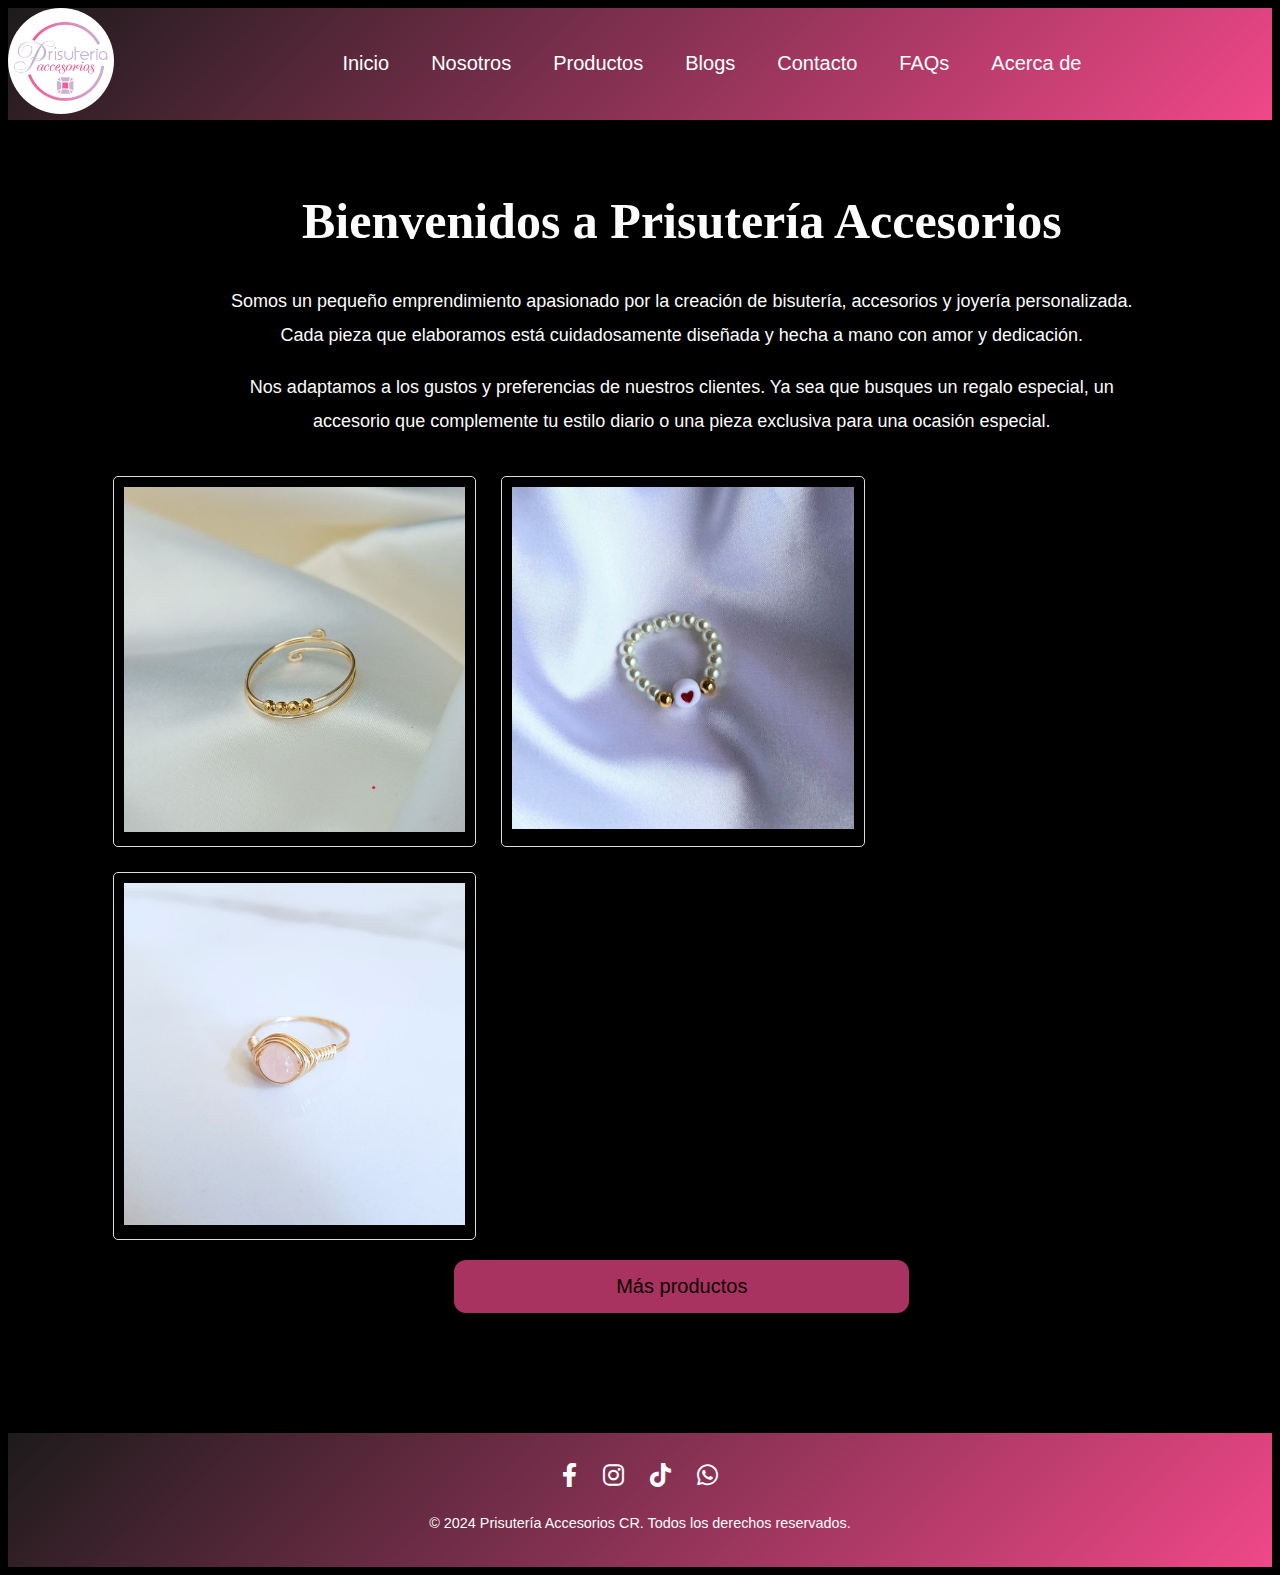
<file: index.html>
<!DOCTYPE html>
<html lang="es">

<head>
    <meta charset="UTF-8">
    <meta name="viewport" content="width=device-width, initial-scale=1.0">
    <link href="./css/estilo-principal.css" rel="stylesheet" />
    <link href="./css/estilo-slider.css" rel="stylesheet" />
     <link rel="stylesheet" href="./css/estilo-productos.css">
    <link rel="stylesheet" href="https://cdnjs.cloudflare.com/ajax/libs/font-awesome/6.0.0-beta3/css/all.min.css">
    <link rel="stylesheet" href="https://cdnjs.cloudflare.com/ajax/libs/font-awesome/6.0.0-beta3/css/all.min.css">
    <title>Prisutería Accesorios - Inicio</title>
</head>

<body>
    <header>
        <div class="logo">
            <a href="./index.html">
                <img src="img/logoPrisuteria.jpeg" alt="Logo Prisuteria">
            </a>
        </div>
        <div class="menu">
            <nav >
                <ul>
                    <li><a href="./index.html">Inicio</a></li>
                    <li><a href="./nosotros.html">Nosotros</a></li>
                    <li><a href="./productos.html">Productos</a></li>
                    <li><a href="./blogs.html">Blogs</a></li>
                    <li><a href="./contacto.html">Contacto</a></li>
                    <li><a href="./faqs.html">FAQs</a></li>
                    <li><a href="./acercaDe.html">Acerca de</a></li>
                </ul>
            </nav>
        </div>
        
    </header>


    <main class="contenido">  
        <div class="container">
    <section id="informacion">
         <h1>Bienvenidos a Prisutería Accesorios</h1>
        <p>Somos un pequeño emprendimiento apasionado por la creación de bisutería, accesorios y joyería
            personalizada. Cada pieza que elaboramos está cuidadosamente diseñada y hecha a mano con amor y
            dedicación.
        </p>
        <p>Nos adaptamos a los gustos y
            preferencias de nuestros clientes. Ya sea que busques un regalo especial, un accesorio que complemente
            tu estilo diario o una pieza exclusiva para una ocasión especial.
        </p>
    </section>
</div>

<div class="productos">

        <article class="producto">
          <img src="./img/anilloAntiestres.jpg" alt="Anillo antiestrés">
        </article>
        <article id="anilloCorazonRojo" class="producto">
          <img src="./img/anilloCorazonRojoP.jpg" alt="Anillo de corazón">
        </article>
         <article class="producto">
          <img src="./img/corazonPiedraRosaP.jpg" alt="Anillo piedra rosa">
        </article>
</div>
       

        <div class="redirectBtn"> 
        <button  onclick="window.location.href='productos.html'">Más productos</button>
        </div>

    </main>

    <footer class="footer">
    <div class="social-icons">
        <a href="https://www.facebook.com/prisuteriaaccesorioscr" target="_blank" class="icon facebook">
            <i class="fab fa-facebook-f"></i>
        </a>
        <a href="https://www.instagram.com/prisuteria_accesorioscr/" target="_blank" class="icon instagram">
            <i class="fab fa-instagram"></i>
        </a>
        <a href="https://www.tiktok.com/@prisuteria_accesorioscr" target="_blank" class="icon tiktok">
            <i class="fab fa-tiktok"></i>
        </a>
        <a href="https://wa.me/71914947" target="_blank" class="icon whatsapp">
            <i class="fab fa-whatsapp"></i>
        </a>
    </div>
    <div class="rights">
        <p>&copy; 2024 Prisutería Accesorios CR. Todos los derechos reservados.</p>
    </div>
</footer>
 <script src="https://cdn.jsdelivr.net/npm/bootstrap@5.3.3/dist/js/bootstrap.bundle.min.js"></script>

</body>

</html>
</file>
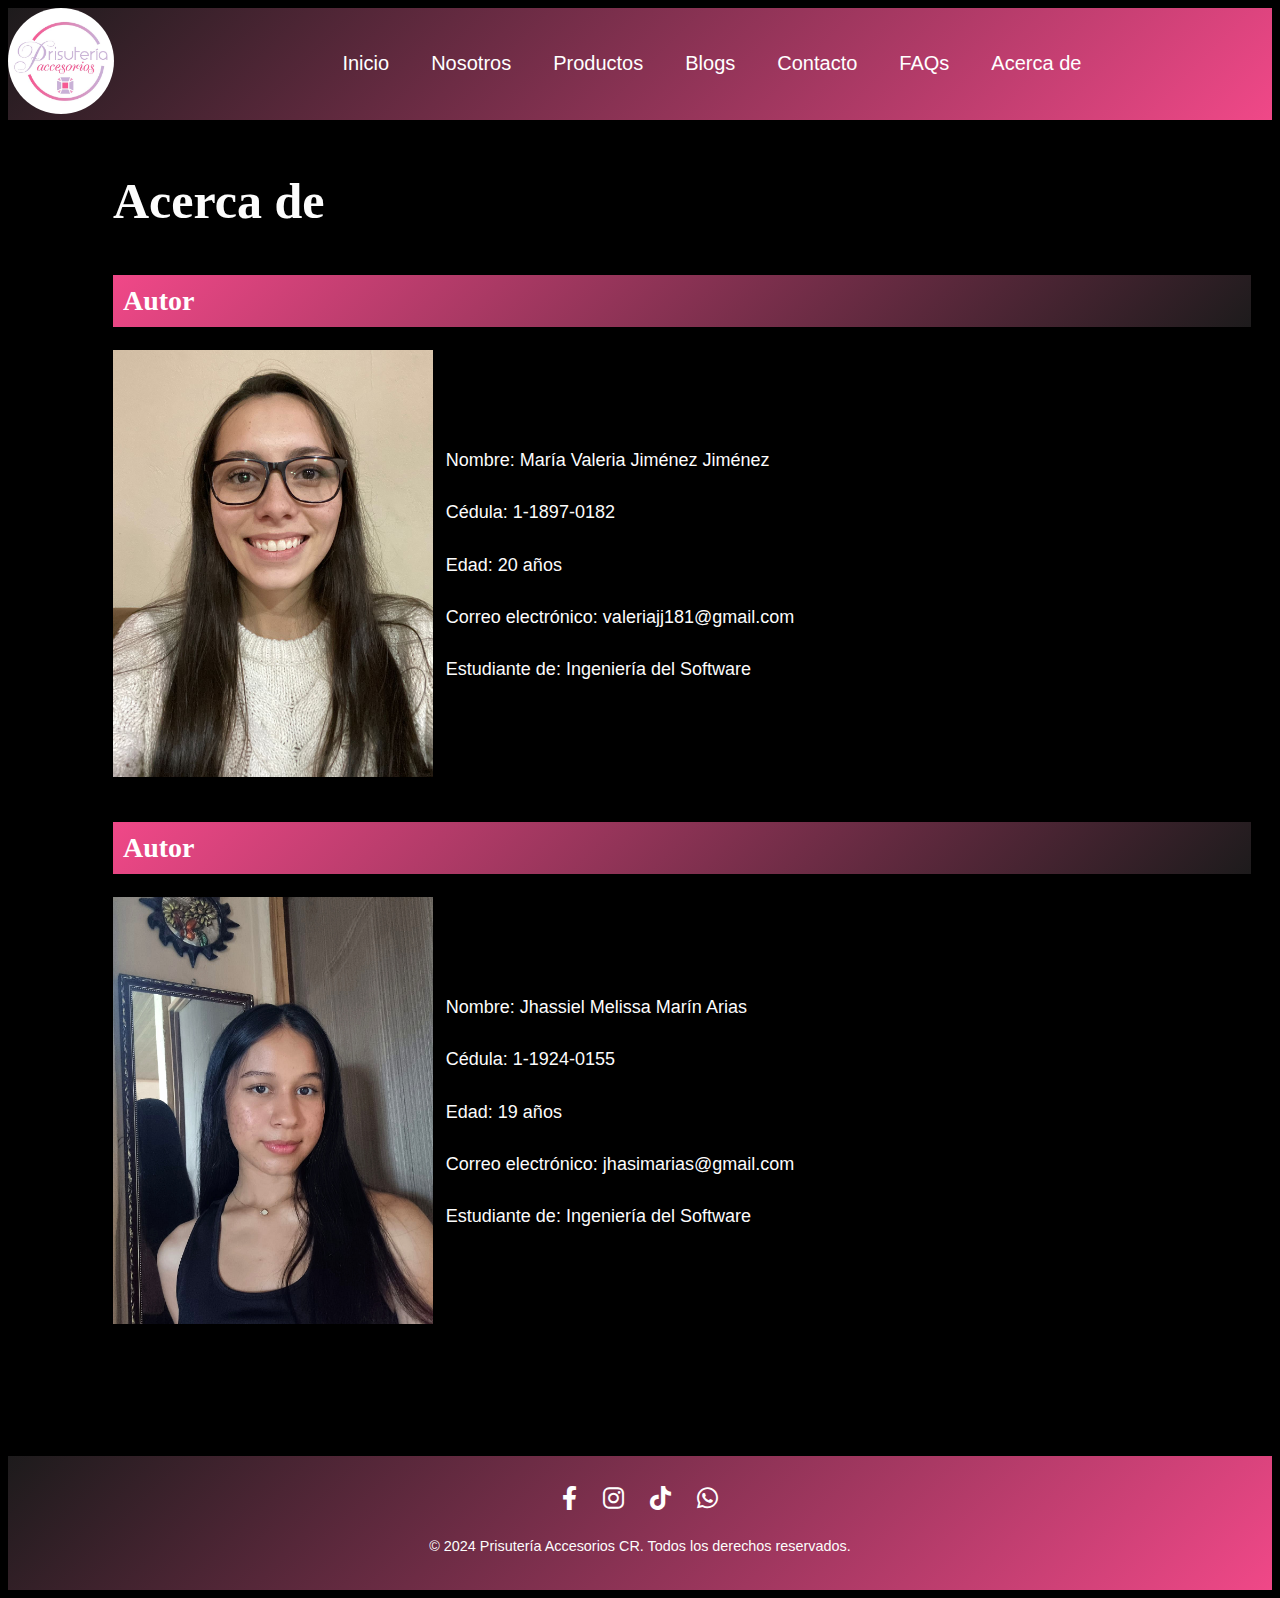
<file: acercaDe.html>
<!DOCTYPE html>
<html lang="es">

<head>
    <meta charset="UTF-8">
    <meta name="viewport" content="width=device-width, initial-scale=1.0">
    <link href="./css/estilo-principal.css" rel="stylesheet" />
    <link href="./css/estilo-acercaDe.css" rel="stylesheet" />

    <link rel="stylesheet" href="https://cdnjs.cloudflare.com/ajax/libs/font-awesome/6.0.0-beta3/css/all.min.css">
    <title>Prisuteria Accesorios - Acerca de</title>
</head>

<body>
    <header>
        <div class="logo">
            <a href="./index.html">
                <img src="img/logoPrisuteria.jpeg" alt="Logo Prisuteria">
            </a>
        </div>
        <div class="menu">
            <nav>
                <ul>
                    <li><a href="./index.html">Inicio</a></li>
                    <li><a href="./nosotros.html">Nosotros</a></li>
                    <li><a href="./productos.html">Productos</a></li>
                    <li><a href="./blogs.html">Blogs</a></li>
                    <li><a href="./contacto.html">Contacto</a></li>
                    <li><a href="./faqs.html">FAQs</a></li>
                    <li><a href="./acercaDe.html">Acerca de</a></li>
                </ul>
            </nav>
        </div>
    </header>

    <main class="contenido">
        <h1>Acerca de</h1>
        <section class="info-autor">
            <h2>Autor</h2>
            <div class="autor-container">
                <img src="./img/valeria.jpg" alt="Imagen del Autor">
                <div class="autor-content">
                    <h3>Información del autor:</h3>
                    <p>Nombre: María Valeria Jiménez Jiménez</p>
                    <p>Cédula: 1-1897-0182</p>
                    <p>Edad: 20 años</p>
                    <p>Correo electrónico: valeriajj181@gmail.com</p>
                    <p>Estudiante de: Ingeniería del Software</p>


                </div>
            </div>

        </section>
        
        <section class="info-autor">
            <h2>Autor</h2>
            <div class="autor-container">
                <img src="./img/jhassiel.jpg" alt="Imagen del Autor">
                <div class="autor-content">
                    <h3>Información del autor:</h3>
                    <p>Nombre: Jhassiel Melissa Marín Arias</p>
                    <p>Cédula: 1-1924-0155</p>
                    <p>Edad: 19 años</p>
                    <p>Correo electrónico: jhasimarias@gmail.com</p>
                    <p>Estudiante de: Ingeniería del Software</p>
                </div>
            </div>

        </section>
    </main>

   <footer class="footer">
    <div class="social-icons">
        <a href="https://www.facebook.com/prisuteriaaccesorioscr" target="_blank" class="icon facebook">
            <i class="fab fa-facebook-f"></i>
        </a>
        <a href="https://www.instagram.com/prisuteria_accesorioscr/" target="_blank" class="icon instagram">
            <i class="fab fa-instagram"></i>
        </a>
        <a href="https://www.tiktok.com/@prisuteria_accesorioscr" target="_blank" class="icon tiktok">
            <i class="fab fa-tiktok"></i>
        </a>
        <a href="https://wa.me/71914947" target="_blank" class="icon whatsapp">
            <i class="fab fa-whatsapp"></i>
        </a>
    </div>
    <div class="rights">
        <p>&copy; 2024 Prisutería Accesorios CR. Todos los derechos reservados.</p>
    </div>
</footer>
</body>

</html>
</file>
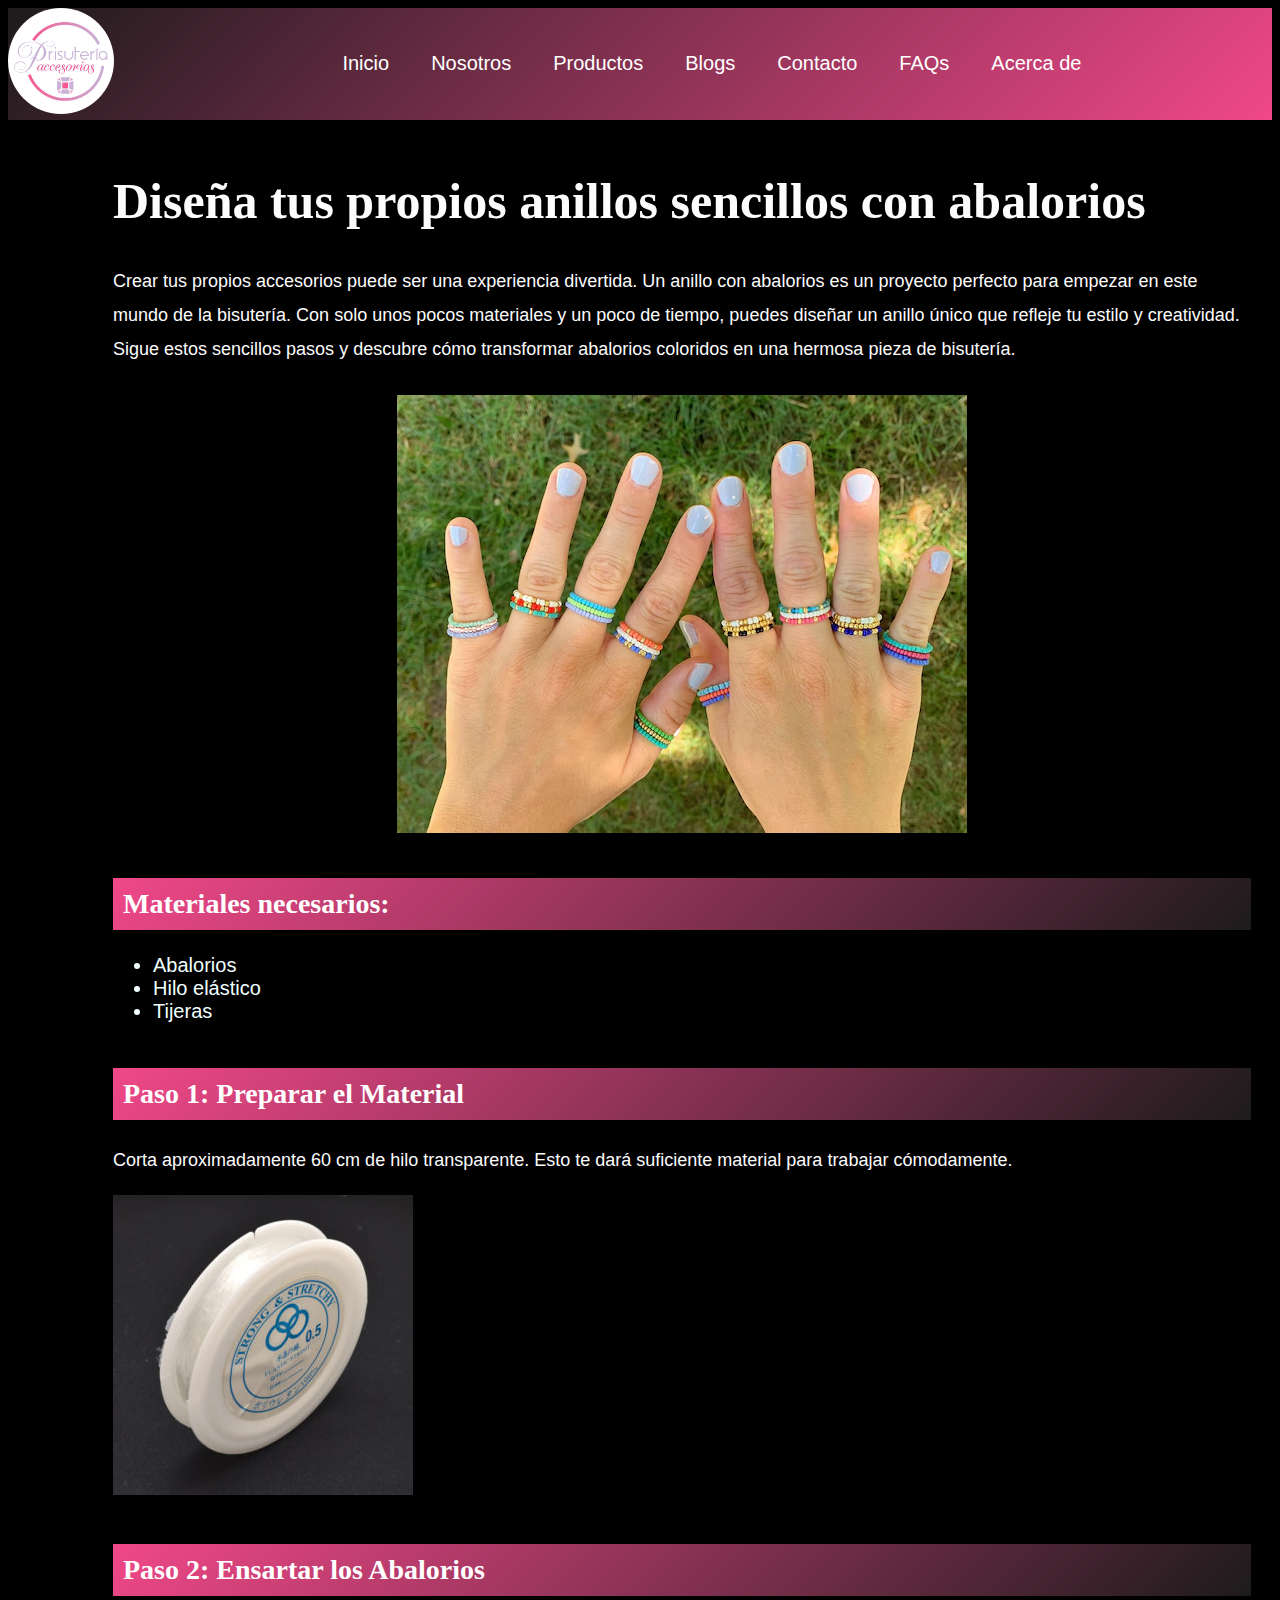
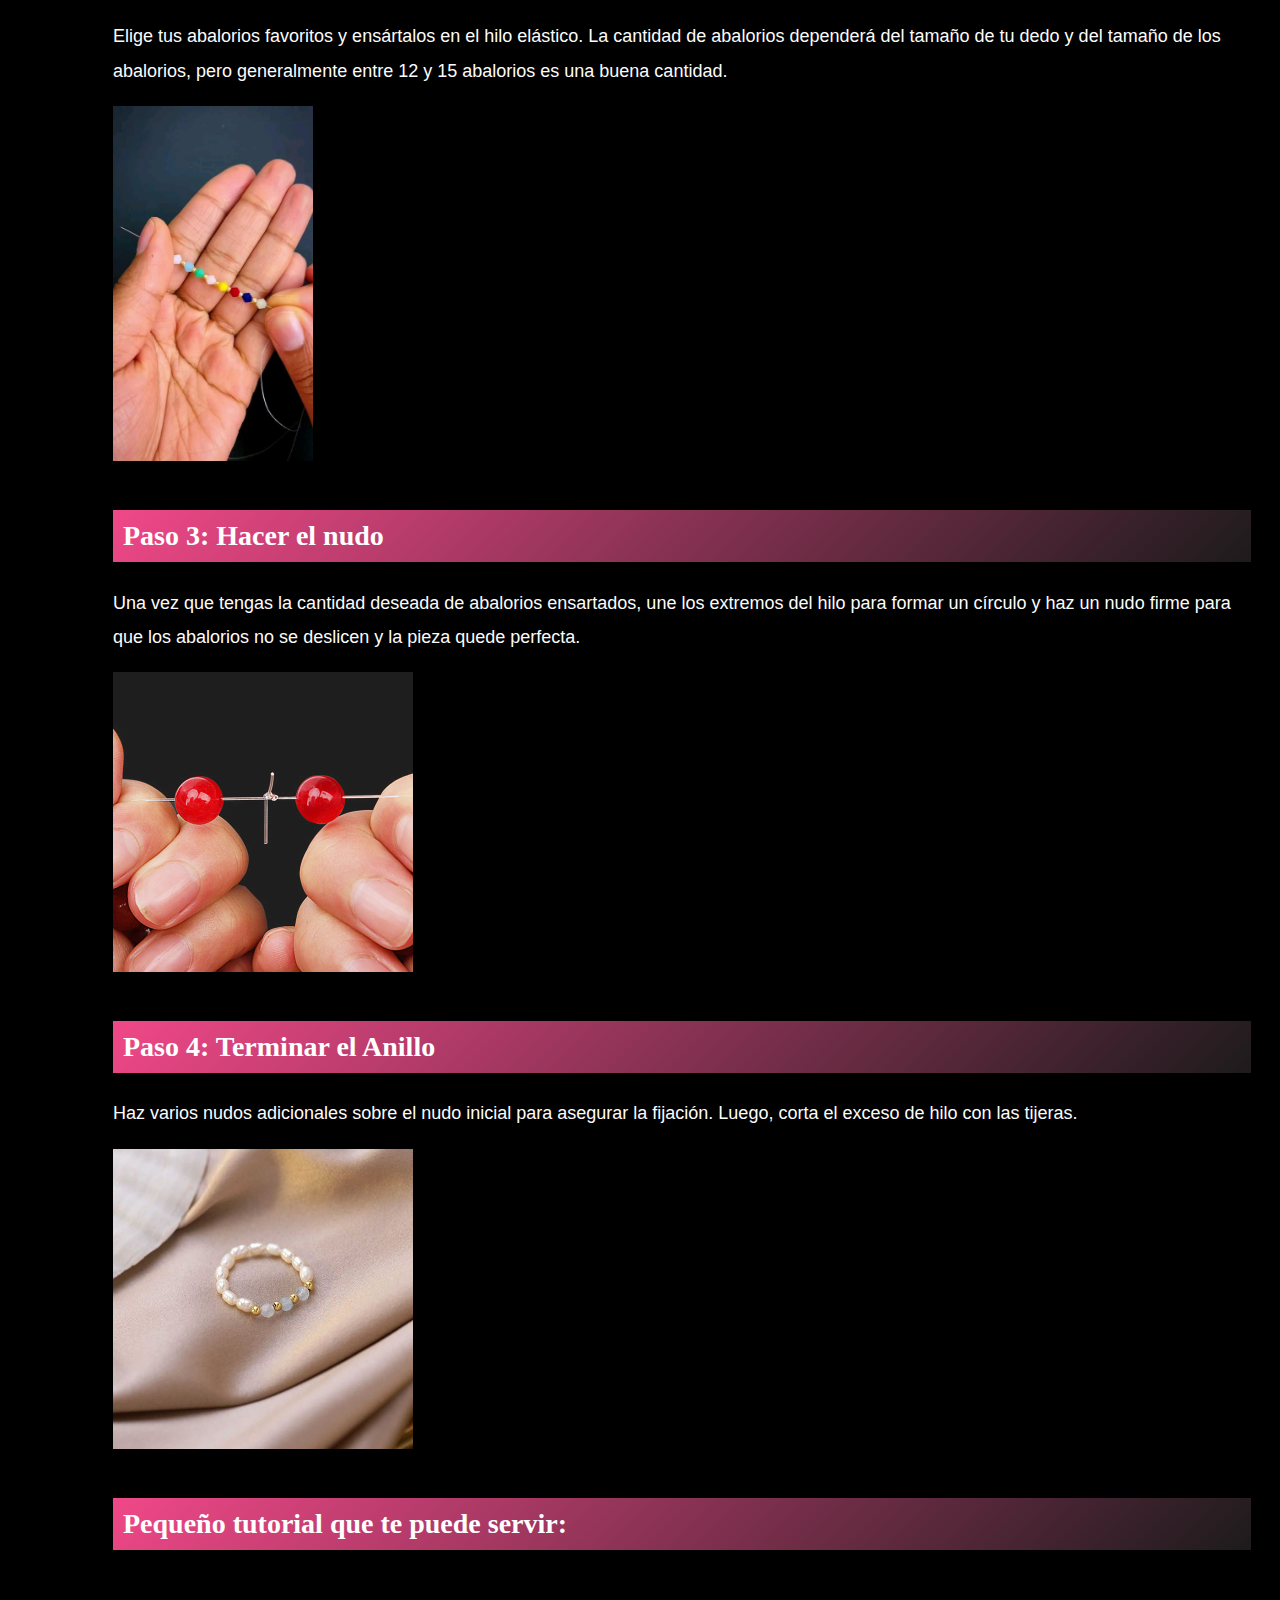
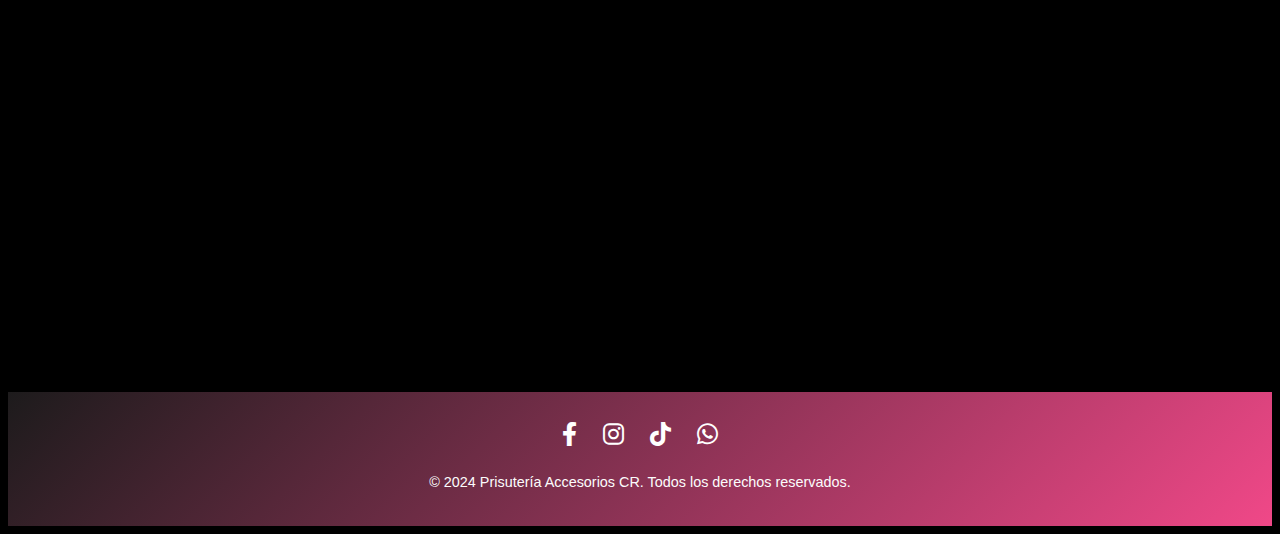
<file: blogAnillos.html>
<!DOCTYPE html>
<html lang="es">

<head>
    <meta charset="UTF-8">
    <meta name="viewport" content="width=device-width, initial-scale=1.0">
    <link href="./css/estilo-principal.css" rel="stylesheet" />
    <link href="./css/estilo-blogs.css" rel="stylesheet" />

    <link rel="stylesheet" href="https://cdnjs.cloudflare.com/ajax/libs/font-awesome/6.0.0-beta3/css/all.min.css">

    <title>Prisuteria Accesorios - Tutoriales</title>
</head>

<body>
    <header>
        <div class="logo">
            <a href="./index.html">
                <img src="img/logoPrisuteria.jpeg" alt="Logo Prisuteria">
            </a>
        </div>
        <div class="menu">
            <nav>
                <ul>
                    <li><a href="./index.html">Inicio</a></li>
                    <li><a href="./nosotros.html">Nosotros</a></li>
                    <li><a href="./productos.html">Productos</a></li>
                    <li><a href="./blogs.html">Blogs</a></li>
                    <li><a href="./contacto.html">Contacto</a></li>
                    <li><a href="./faqs.html">FAQs</a></li>
                    <li><a href="./acercaDe.html">Acerca de</a></li>
                </ul>
            </nav>
        </div>

    </header>

    <main class="contenido">
        <h1>Diseña tus propios anillos sencillos con abalorios</h1>
        <p>Crear tus propios accesorios puede ser una experiencia divertida. Un anillo con abalorios es
            un proyecto perfecto para empezar en este mundo de la bisutería. Con solo unos pocos materiales y un poco de
            tiempo, puedes diseñar un anillo único que refleje tu estilo y creatividad. Sigue estos sencillos pasos y
            descubre cómo transformar abalorios coloridos en una hermosa pieza de bisutería.</p>

        <section class="imagen-blogs">
            <img src="./img/manosAnillos.avif"
                alt="Anillos de abalorios">
        </section>

        <h2>Materiales necesarios:</h2>
        <ul class="materialesA">
            <li>Abalorios</li>
            <li>Hilo elástico</li>
            <li>Tijeras</li>
        </ul>
        <h2>Paso 1: Preparar el Material</h2>
        <p>Corta aproximadamente 60 cm de hilo transparente. Esto te dará suficiente material para trabajar cómodamente.
        </p>
        <img src="./img/hiloEstirable.jpg" alt="Hilo Estirable"
            width="300">

        <h2>Paso 2: Ensartar los Abalorios</h2>
        <p>Elige tus abalorios favoritos y ensártalos en el hilo elástico. La cantidad de abalorios dependerá del
            tamaño de tu dedo y del tamaño de los abalorios, pero generalmente entre 12 y 15 abalorios es una buena
            cantidad. </p>
        <img src="./img/colocandoAbalorios.jpg" alt="Ensartar abalorios"
            width="200">

        <h2>Paso 3: Hacer el nudo</h2>
        <p>
            Una vez que tengas la cantidad deseada de abalorios ensartados, une los extremos del hilo para formar un
            círculo y haz un nudo firme para que los abalorios no se deslicen y la pieza quede perfecta.
        </p>
        <img src="./img/nudoFirme.jpg" alt="Nudo firme" width="300">

        <h2>Paso 4: Terminar el Anillo</h2>
        <p> Haz varios nudos adicionales sobre el nudo inicial para asegurar la fijación.
            Luego, corta el exceso de hilo con las tijeras.</p>
            <img src="./img/anilloTerminado.jpg" alt="Anillo de abalorios" width="300">

            <h2>Pequeño tutorial que te puede servir:</h2>
        <iframe width="560" height="315" src="https://www.youtube.com/embed/qmcc1TgDtjk?si=mAz9ULJtiqbwyx3c"
            title="YouTube video player" frameborder="0"
            allow="accelerometer; autoplay; clipboard-write; encrypted-media; gyroscope; picture-in-picture; web-share"
            referrerpolicy="strict-origin-when-cross-origin" allowfullscreen></iframe>

    </main>


   <footer class="footer">
    <div class="social-icons">
        <a href="https://www.facebook.com/prisuteriaaccesorioscr" target="_blank" class="icon facebook">
            <i class="fab fa-facebook-f"></i>
        </a>
        <a href="https://www.instagram.com/prisuteria_accesorioscr/" target="_blank" class="icon instagram">
            <i class="fab fa-instagram"></i>
        </a>
        <a href="https://www.tiktok.com/@prisuteria_accesorioscr" target="_blank" class="icon tiktok">
            <i class="fab fa-tiktok"></i>
        </a>
        <a href="https://wa.me/71914947" target="_blank" class="icon whatsapp">
            <i class="fab fa-whatsapp"></i>
        </a>
    </div>
    <div class="rights">
        <p>&copy; 2024 Prisutería Accesorios CR. Todos los derechos reservados.</p>
    </div>
</footer>
</body>

</html>
</file>
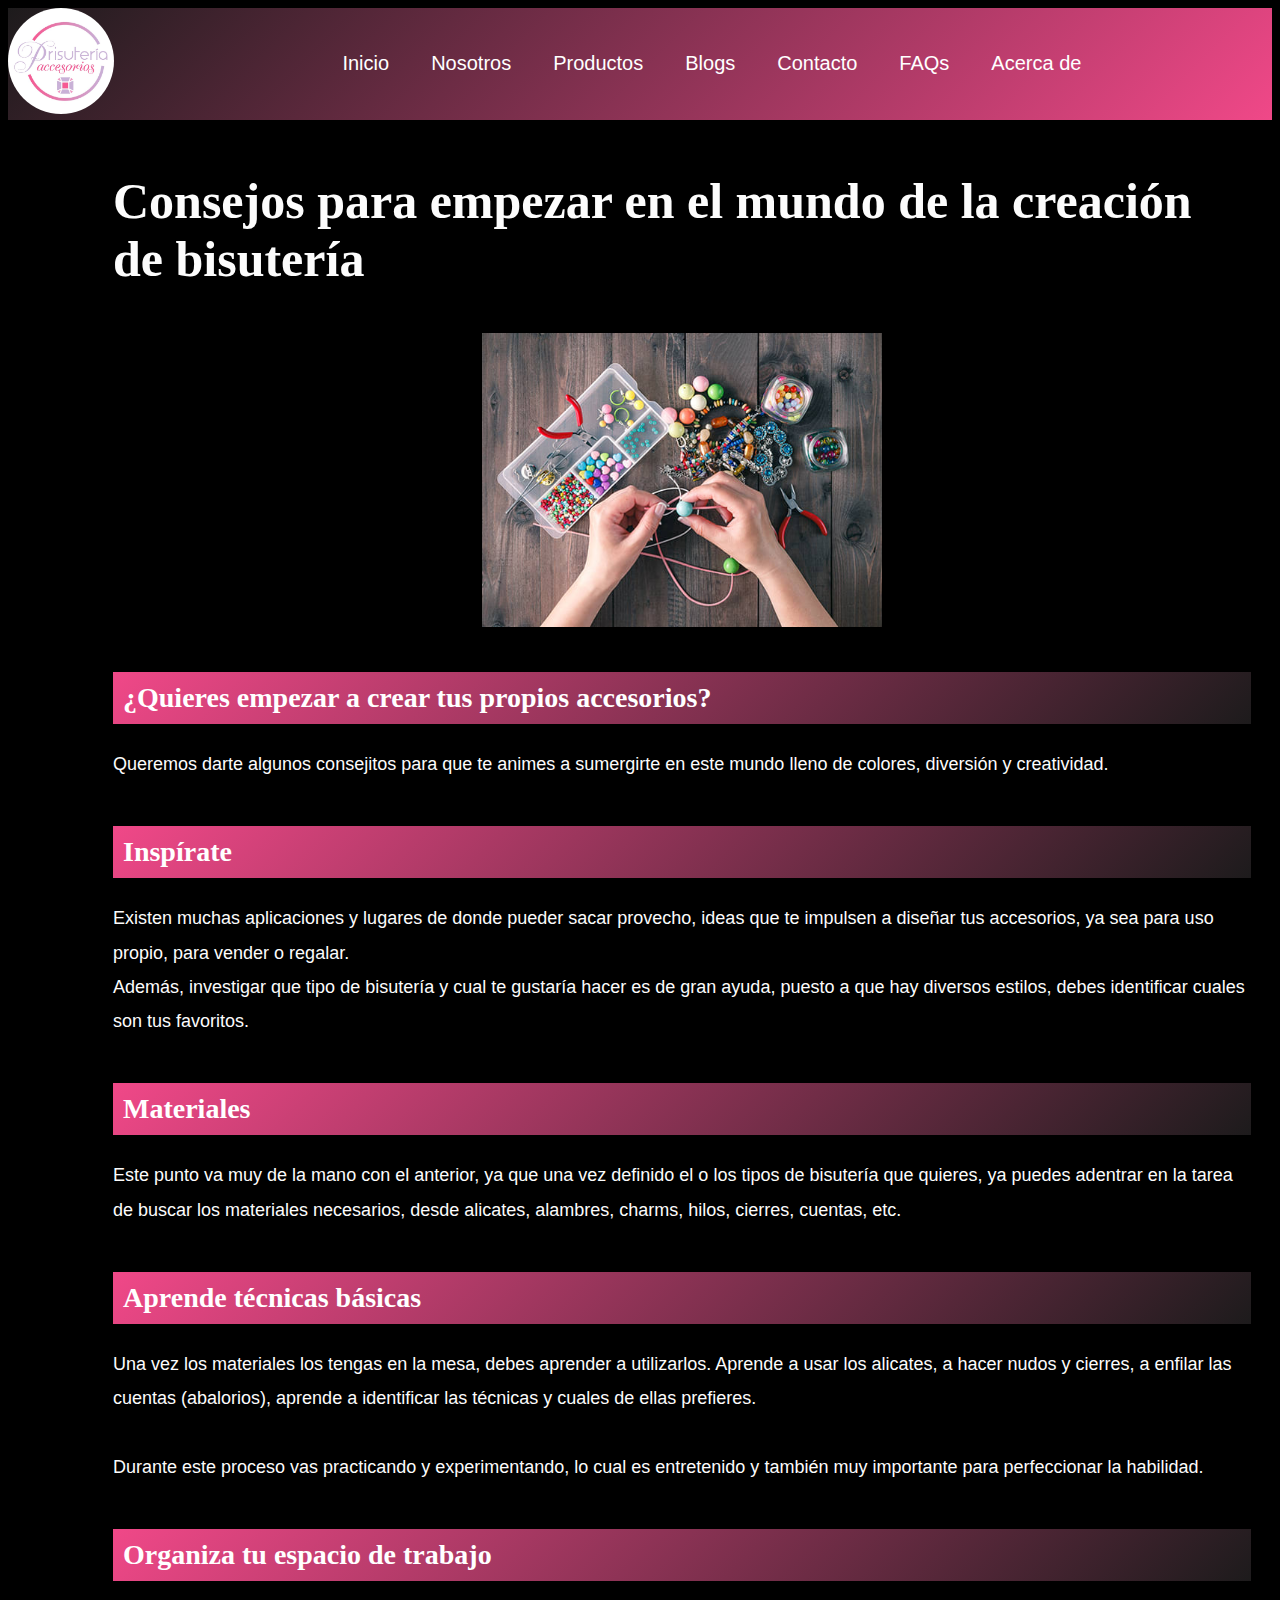
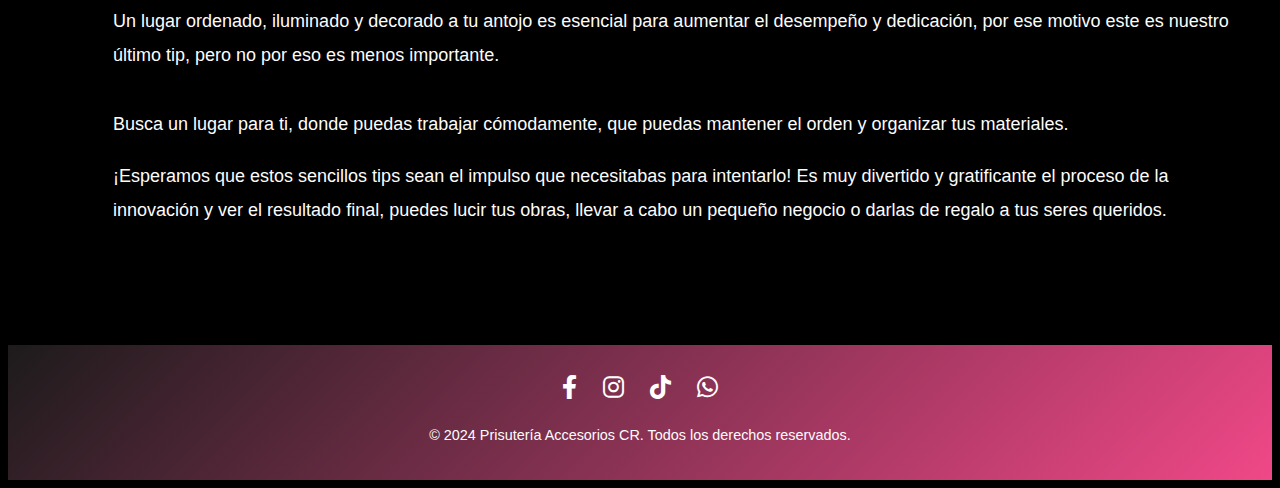
<file: blogCreaBisuteria.html>
<!DOCTYPE html>
<html lang="es">

<head>
    <meta charset="UTF-8">
    <meta name="viewport" content="width=device-width, initial-scale=1.0">
    <link href="./css/estilo-principal.css" rel="stylesheet" />
    <link href="./css/estilo-blogs.css" rel="stylesheet" />
    <link href="./css/estilo-slider.css" rel="stylesheet" />
    <link rel="stylesheet" href="https://cdnjs.cloudflare.com/ajax/libs/font-awesome/6.0.0-beta3/css/all.min.css">
    <title>Prisutería Accesorios - Inicio</title>
</head>

<body>
    <header>
        <div class="logo">
            <a href="./index.html">
                <img src="img/logoPrisuteria.jpeg" alt="Logo Prisuteria">
            </a>
        </div>
        <div class="menu">
            <nav>
                <ul>
                    <li><a href="./index.html">Inicio</a></li>
                    <li><a href="./nosotros.html">Nosotros</a></li>
                    <li><a href="./productos.html">Productos</a></li>
                    <li><a href="./blogs.html">Blogs</a></li>
                    <li><a href="./contacto.html">Contacto</a></li>
                    <li><a href="./faqs.html">FAQs</a></li>
                    <li><a href="./acercaDe.html">Acerca de</a></li>
                </ul>
            </nav>
        </div>
    </header>

    <main class="contenido">
        <h1>Consejos para empezar en el mundo de la creación de bisutería</h1>
        <section class="imagen-blogs">
            <img src="img/haciendoBisuteria.jpg" alt="Bisuteria" width="400">
        </section>

        <section>
            <h2>¿Quieres empezar a crear tus propios accesorios?</h2>
            <p>Queremos darte algunos consejitos para que te animes a sumergirte en este mundo lleno de colores,
                diversión y creatividad.
            </p>
        </section>

        <section>
            <h2>Inspírate</h2>
            <p>Existen muchas aplicaciones y lugares de donde pueder sacar provecho, ideas que te impulsen a
                diseñar tus accesorios, ya sea para uso propio, para vender o regalar. <br>
                Además, investigar que tipo de bisutería y cual te gustaría hacer es de gran ayuda, puesto a que hay
                diversos estilos, debes identificar cuales son tus favoritos.
            </p>

            <h2>Materiales</h2>
            <p>Este punto va muy de la mano con el anterior, ya que una vez definido el o los tipos de bisutería que
                quieres, ya puedes adentrar en la tarea de buscar los materiales necesarios, desde alicates,
                alambres, charms, hilos, cierres, cuentas, etc.
            </p>

            <h2>Aprende técnicas básicas</h2>
            <p>Una vez los materiales los tengas en la mesa, debes aprender a utilizarlos. Aprende a usar los alicates,
                a hacer nudos y cierres, a enfilar las cuentas (abalorios), aprende a identificar las técnicas y cuales
                de ellas prefieres. <br><br> Durante este proceso vas practicando y experimentando, lo cual es
                entretenido
                y también muy importante para perfeccionar la habilidad.
            </p>

            <h2>Organiza tu espacio de trabajo</h2>
            <p>Un lugar ordenado, iluminado y decorado a tu antojo es esencial para aumentar el desempeño
                y dedicación, por ese motivo este es nuestro último tip, pero no por eso es menos importante. <br><br>
                Busca un lugar para ti, donde puedas trabajar cómodamente, que puedas mantener el orden y organizar
                tus materiales.
            </p>
        </section>

        <section>
            <p>¡Esperamos que estos sencillos tips sean el impulso que necesitabas para intentarlo!
                Es muy divertido y gratificante el proceso de la innovación y ver el resultado final, puedes
                lucir tus obras, llevar a cabo un pequeño negocio o darlas de regalo a tus seres queridos.
            </p>
        </section>

    </main>

    <footer class="footer">
    <div class="social-icons">
        <a href="https://www.facebook.com/prisuteriaaccesorioscr" target="_blank" class="icon facebook">
            <i class="fab fa-facebook-f"></i>
        </a>
        <a href="https://www.instagram.com/prisuteria_accesorioscr/" target="_blank" class="icon instagram">
            <i class="fab fa-instagram"></i>
        </a>
        <a href="https://www.tiktok.com/@prisuteria_accesorioscr" target="_blank" class="icon tiktok">
            <i class="fab fa-tiktok"></i>
        </a>
        <a href="https://wa.me/71914947" target="_blank" class="icon whatsapp">
            <i class="fab fa-whatsapp"></i>
        </a>
    </div>
    <div class="rights">
        <p>&copy; 2024 Prisutería Accesorios CR. Todos los derechos reservados.</p>
    </div>
</footer>
</body>

</html>
</file>
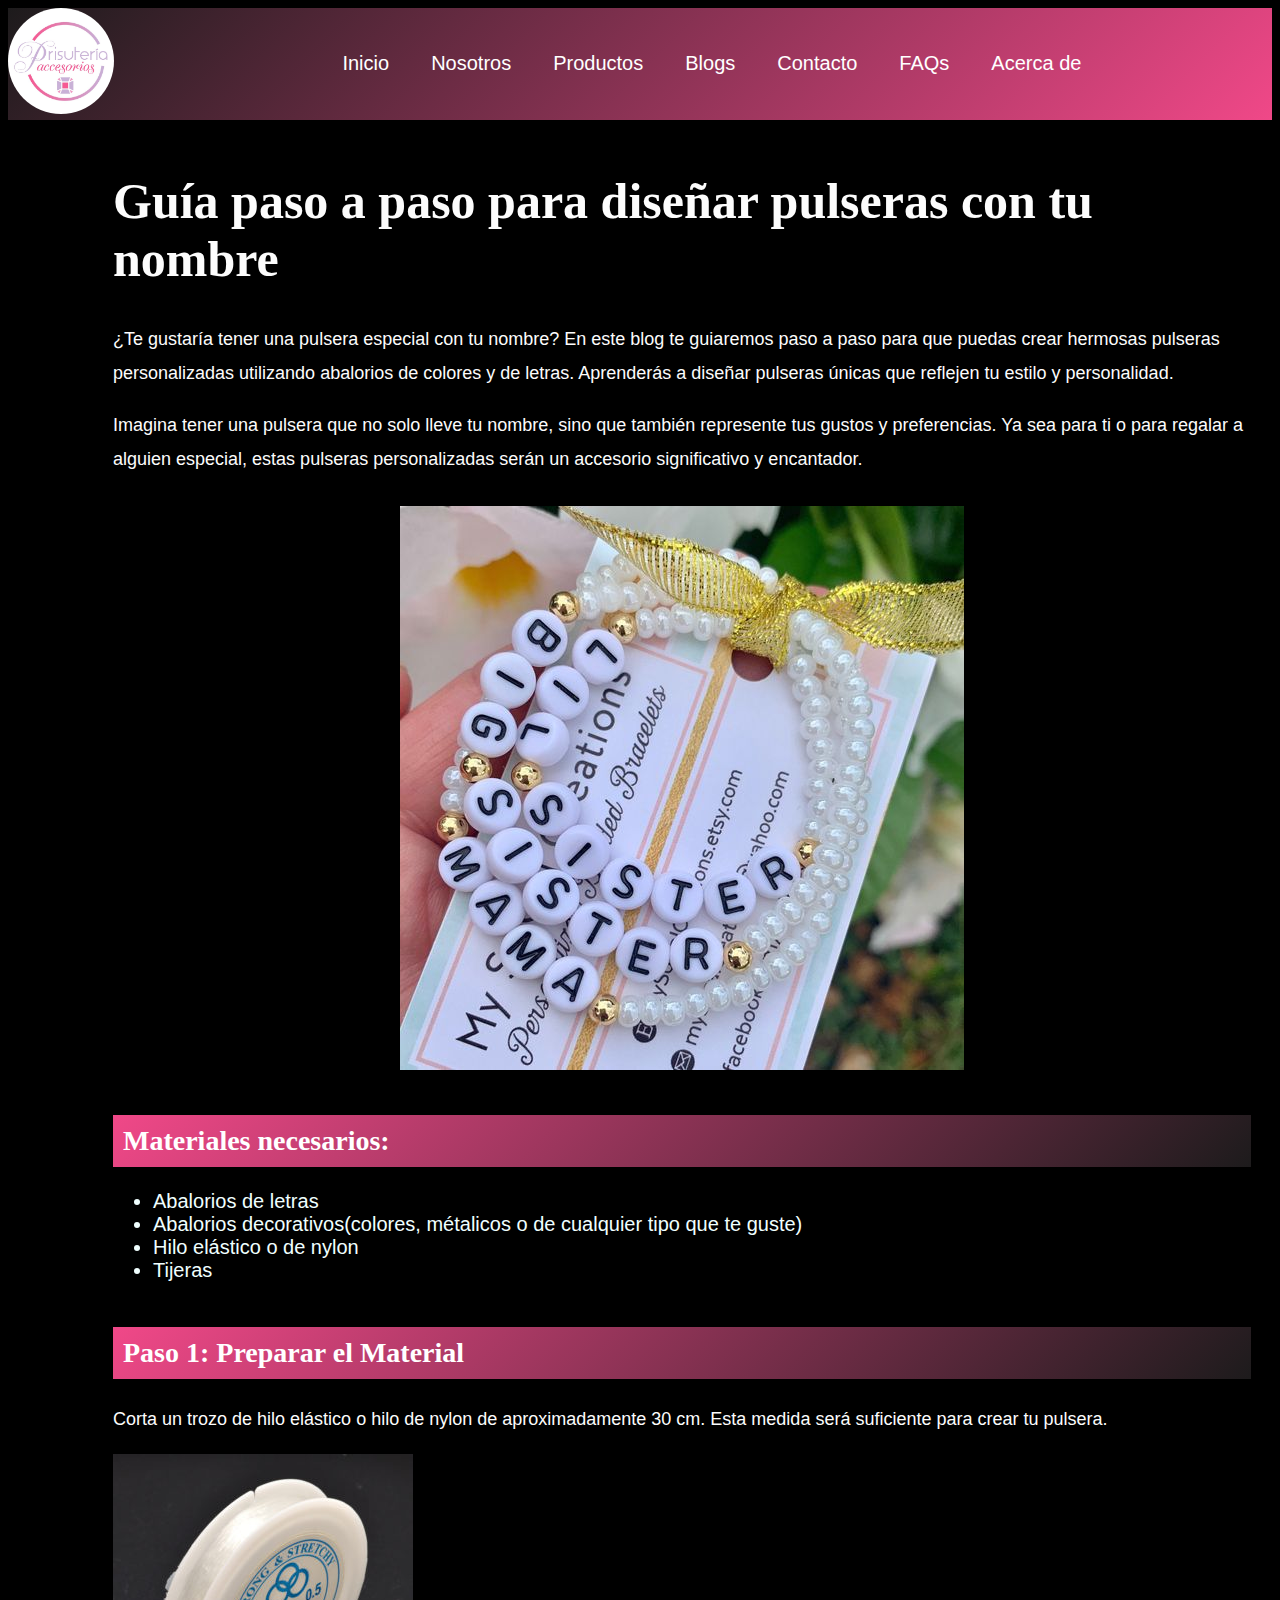
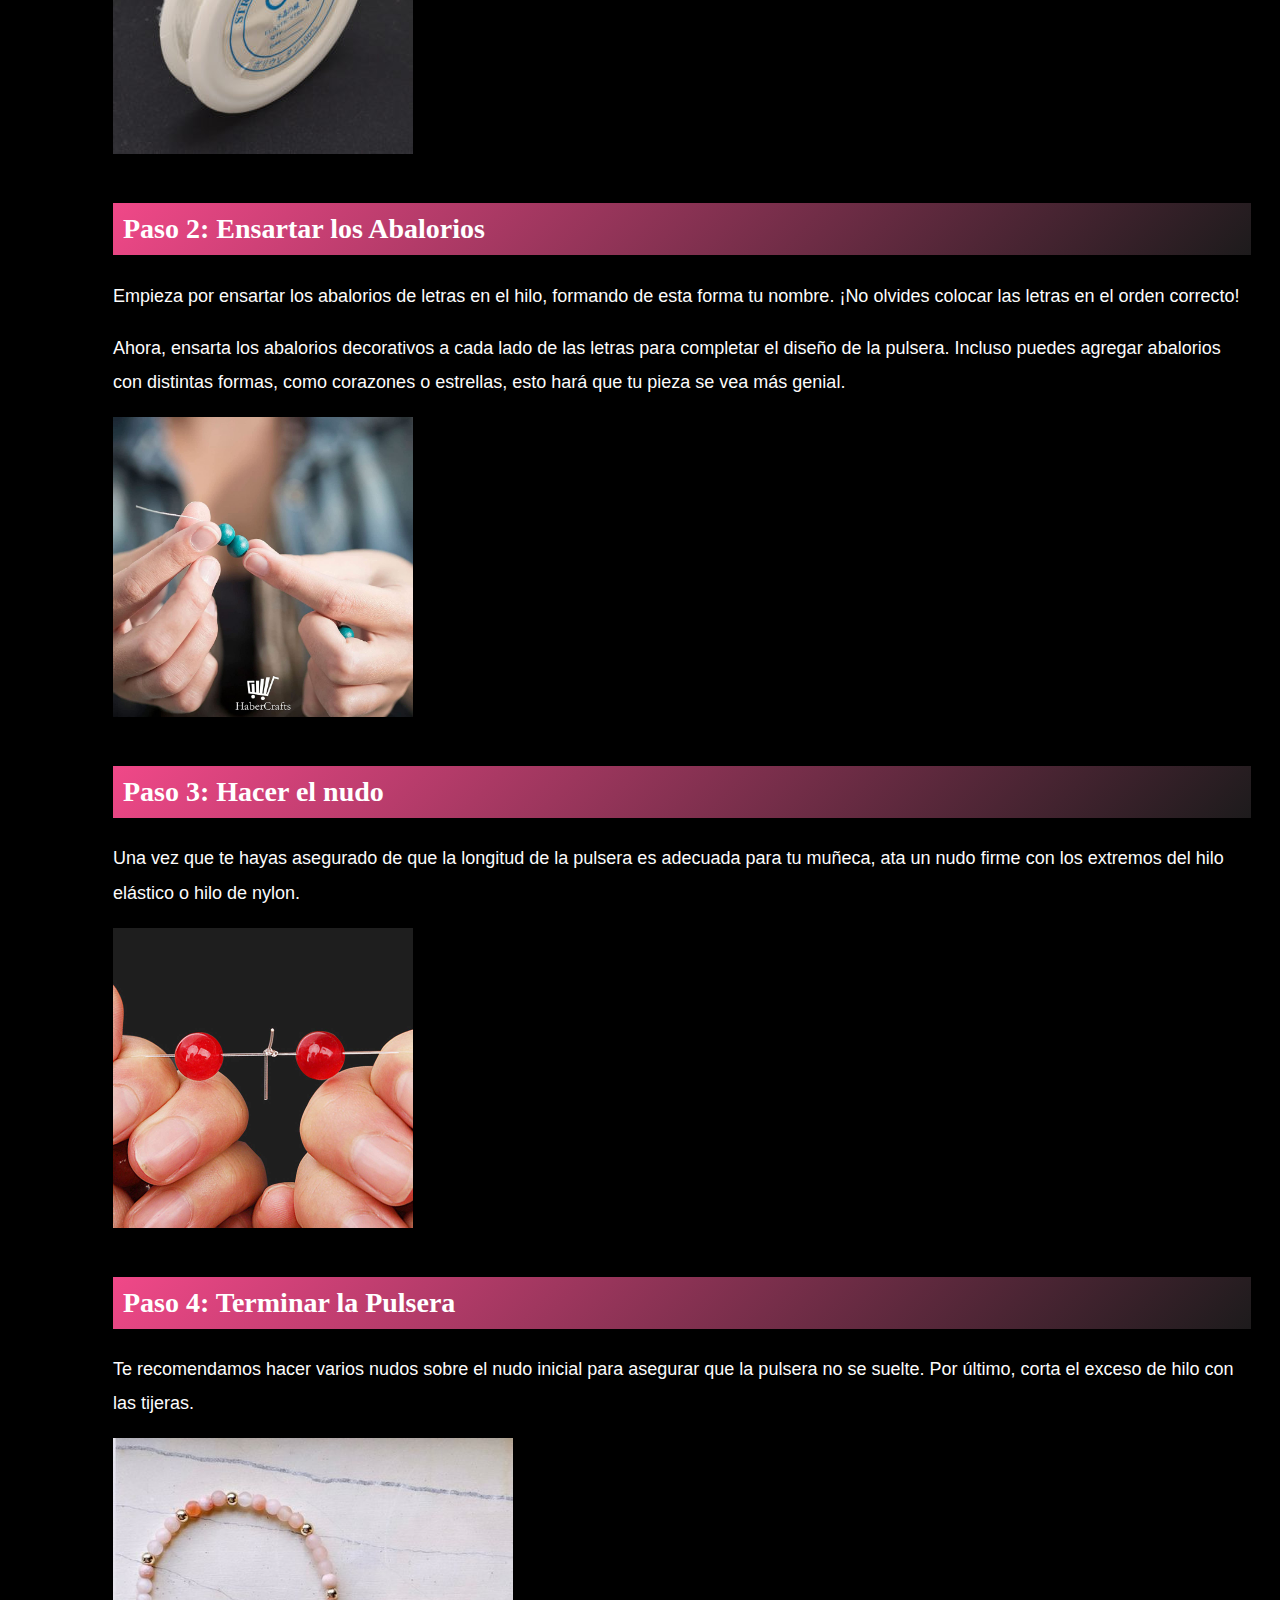
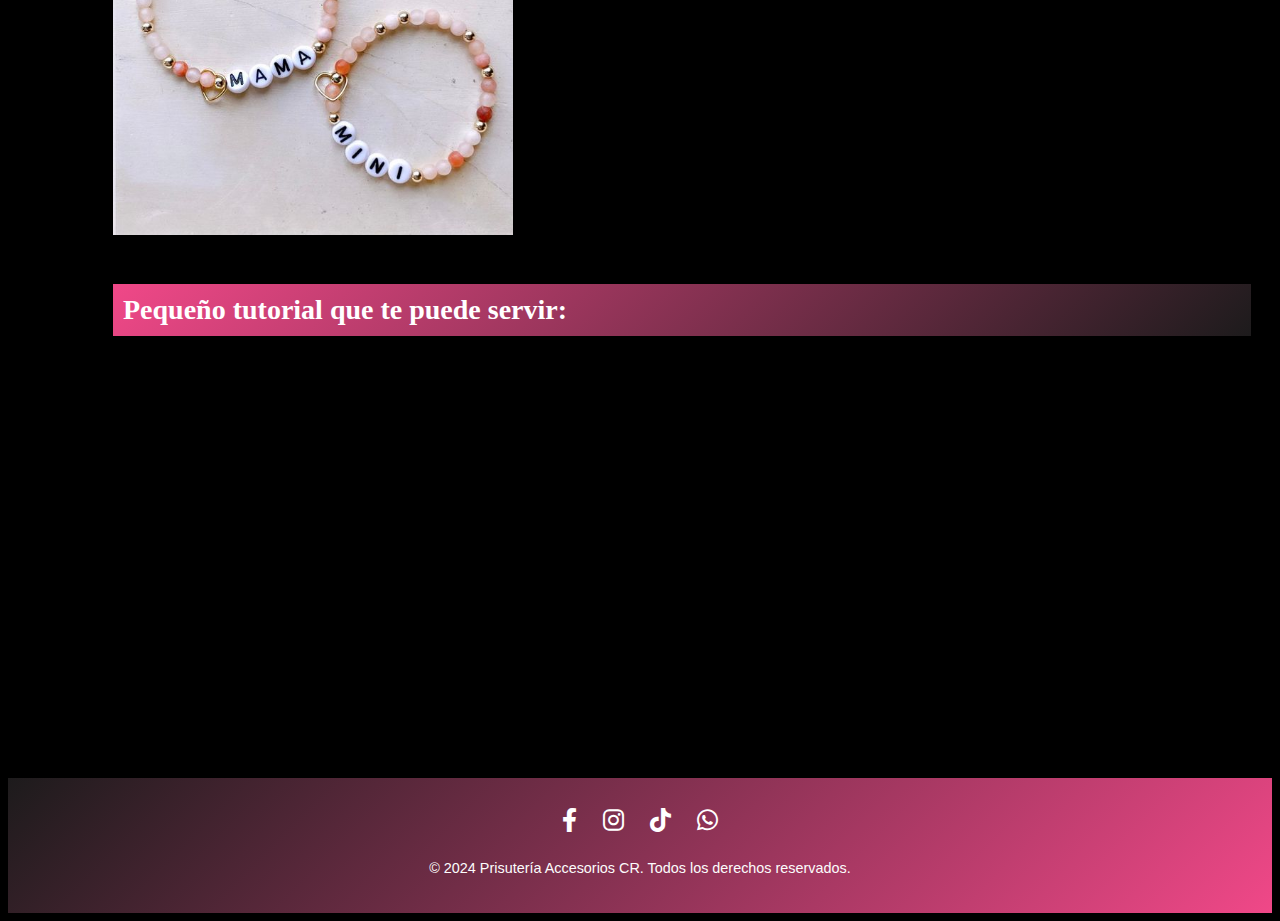
<file: blogPulseras.html>
<!DOCTYPE html>
<html lang="es">

<head>
    <meta charset="UTF-8">
    <meta name="viewport" content="width=device-width, initial-scale=1.0">
    <link href="./css/estilo-principal.css" rel="stylesheet" />
    <link href="./css/estilo-blogs.css" rel="stylesheet" />
    <link rel="stylesheet" href="https://cdnjs.cloudflare.com/ajax/libs/font-awesome/6.0.0-beta3/css/all.min.css">

    <title>Prisuteria Accesorios - Tutoriales</title>
</head>

<body>
    <header>
        <div class="logo">
            <a href="./index.html">
                <img src="img/logoPrisuteria.jpeg" alt="Logo Prisuteria">
            </a>
        </div>
        <div class="menu">
            <nav>
                <ul >
                    <li><a href="./index.html">Inicio</a></li>
                    <li><a href="./nosotros.html">Nosotros</a></li>
                    <li><a href="./productos.html">Productos</a></li>
                    <li><a href="./blogs.html">Blogs</a></li>
                    <li><a href="./contacto.html">Contacto</a></li>
                    <li><a href="./faqs.html">FAQs</a></li>
                    <li><a href="./acercaDe.html">Acerca de</a></li>
                </ul>
            </nav>
        </div>

    </header>

    <main class="contenido">
        <h1>Guía paso a paso para diseñar pulseras con tu nombre</h1>
        <p>¿Te gustaría tener una pulsera especial con tu nombre? En este blog te guiaremos paso a paso para que puedas
            crear hermosas pulseras personalizadas utilizando abalorios de colores y de letras. Aprenderás a diseñar
            pulseras únicas que reflejen tu estilo y personalidad.</p>
        <p>Imagina tener una pulsera que no solo lleve tu nombre, sino que también represente tus gustos y preferencias.
            Ya sea para ti o para regalar a alguien especial, estas pulseras personalizadas serán un accesorio
            significativo y encantador.</p>

        <section class="imagen-blogs">
            <img src="./img/pulserasNombres.jpg" alt="Pulseras con nombres">
        </section>

        <h2>Materiales necesarios:</h2>
        <ul class="materialesA">
            <li>Abalorios de letras</li>
            <li>Abalorios decorativos(colores, métalicos o de cualquier tipo que te guste)</li>
            <li>Hilo elástico o de nylon</li>
            <li>Tijeras</li>
        </ul>
        <h2>Paso 1: Preparar el Material</h2>
        <p>Corta un trozo de hilo elástico o hilo de nylon de aproximadamente 30 cm. Esta medida será suficiente para
            crear tu pulsera.
        </p>
        <img src="./img/hiloEstirable.jpg" alt="Hilo Estirable" width="300">

        <h2>Paso 2: Ensartar los Abalorios</h2>
        <p>Empieza por ensartar los abalorios de letras en el hilo, formando de esta forma tu nombre. ¡No olvides
            colocar las letras en el orden correcto! </p>
        <p>Ahora, ensarta los abalorios decorativos a cada lado de las letras para completar el diseño de la pulsera.
            Incluso puedes agregar abalorios con distintas formas, como corazones o estrellas, esto hará que tu pieza se
            vea más genial. </p>
        <img src="./img/ensartarAbalorios.jpg" alt="Ensartar abalorios" width="300">

        <h2>Paso 3: Hacer el nudo</h2>
        <p>
            Una vez que te hayas asegurado de que la longitud de la pulsera es adecuada para tu muñeca, ata un nudo
            firme con
            los extremos del hilo elástico o hilo de nylon.
        </p>
        <img src="/img/nudoFirme.jpg" alt="Nudo firme" width="300">

        <h2>Paso 4: Terminar la Pulsera</h2>
        <p> Te recomendamos hacer varios nudos sobre el nudo inicial para asegurar que la pulsera no se suelte.
            Por último, corta el exceso de hilo con las tijeras.</p>
        <img src="./img/pulserasConNombreB.jpg" alt="Pulsera Terminada"
            width="400">

        <h2>Pequeño tutorial que te puede servir:</h2>
        <iframe width="560" height="315" src="https://www.youtube.com/embed/A9JiEw_ELSA?si=W0UyUsbb-y3qhFGK"
            title="YouTube video player" frameborder="0"
            allow="accelerometer; autoplay; clipboard-write; encrypted-media; gyroscope; picture-in-picture; web-share"
            referrerpolicy="strict-origin-when-cross-origin" allowfullscreen></iframe>

    </main>


    <footer class="footer">
    <div class="social-icons">
        <a href="https://www.facebook.com/prisuteriaaccesorioscr" target="_blank" class="icon facebook">
            <i class="fab fa-facebook-f"></i>
        </a>
        <a href="https://www.instagram.com/prisuteria_accesorioscr/" target="_blank" class="icon instagram">
            <i class="fab fa-instagram"></i>
        </a>
        <a href="https://www.tiktok.com/@prisuteria_accesorioscr" target="_blank" class="icon tiktok">
            <i class="fab fa-tiktok"></i>
        </a>
        <a href="https://wa.me/71914947" target="_blank" class="icon whatsapp">
            <i class="fab fa-whatsapp"></i>
        </a>
    </div>
    <div class="rights">
        <p>&copy; 2024 Prisutería Accesorios CR. Todos los derechos reservados.</p>
    </div>
</footer>
</body>

</html>
</file>
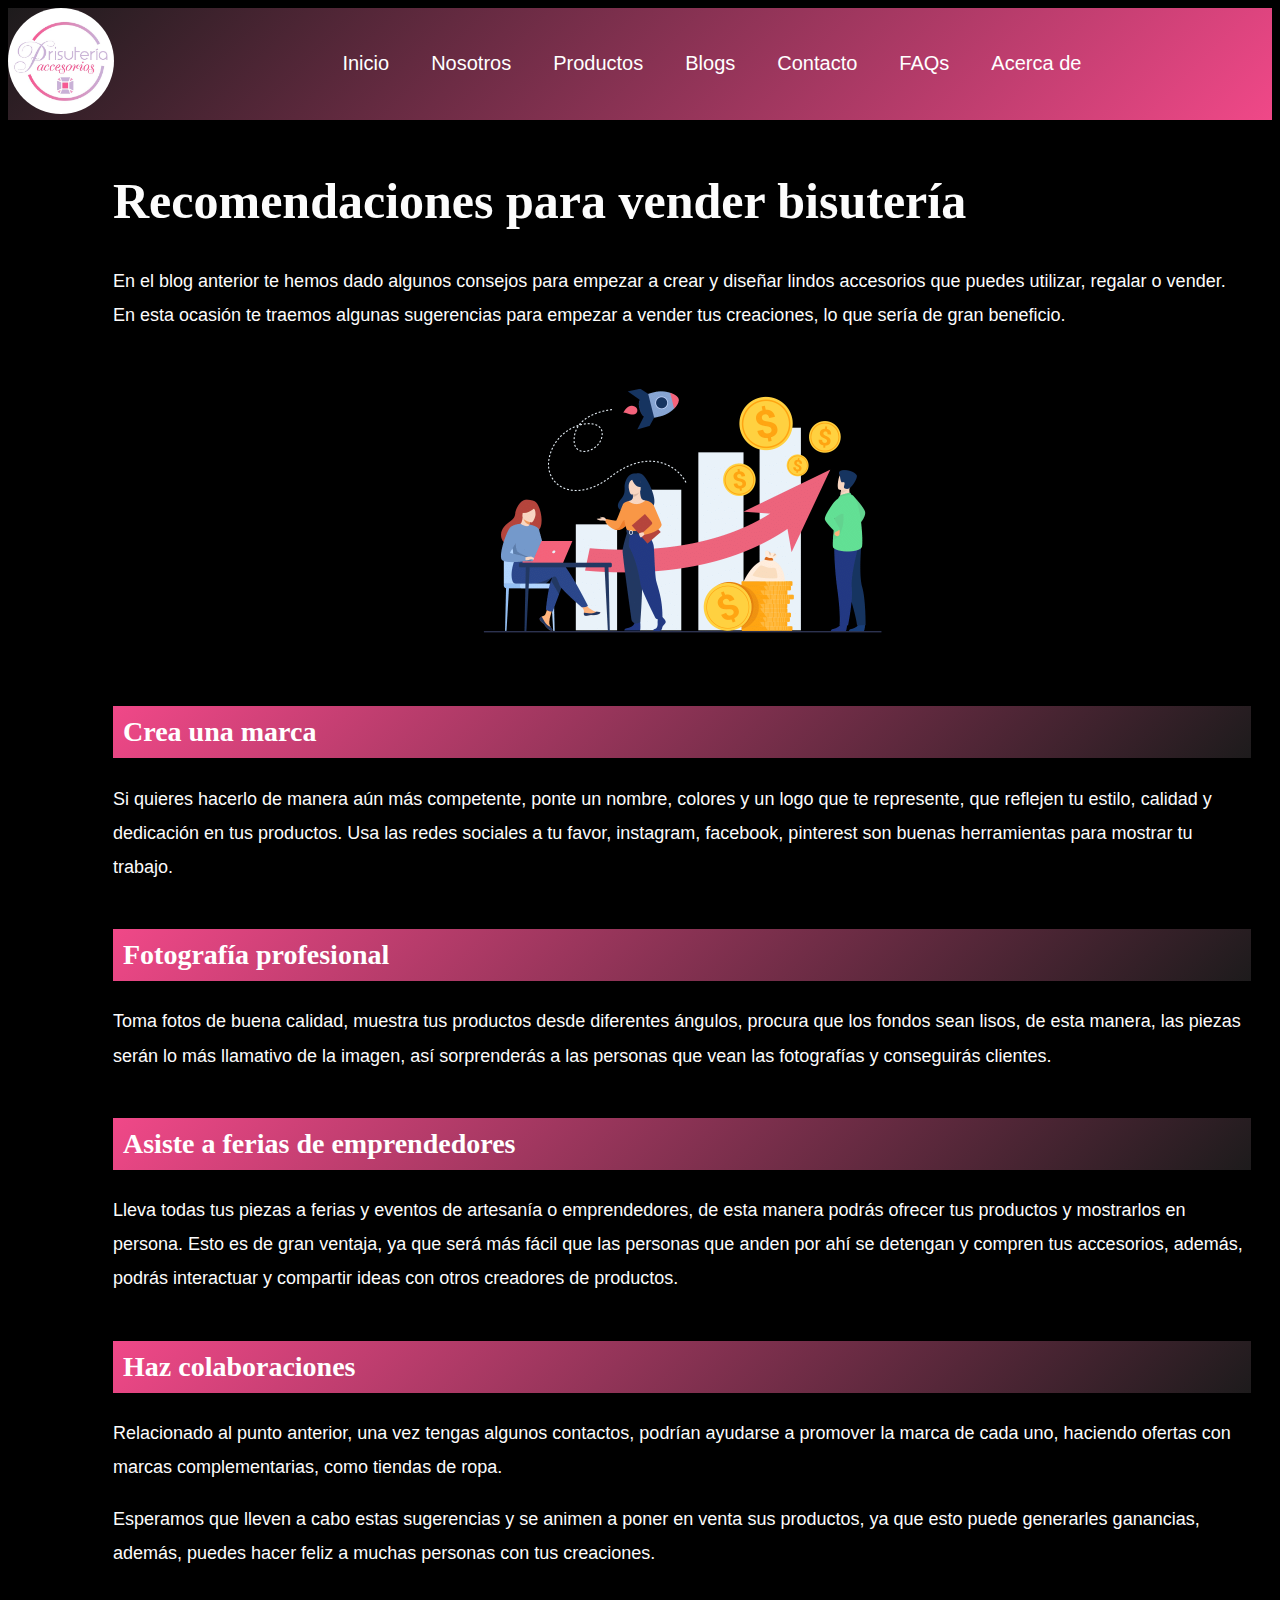
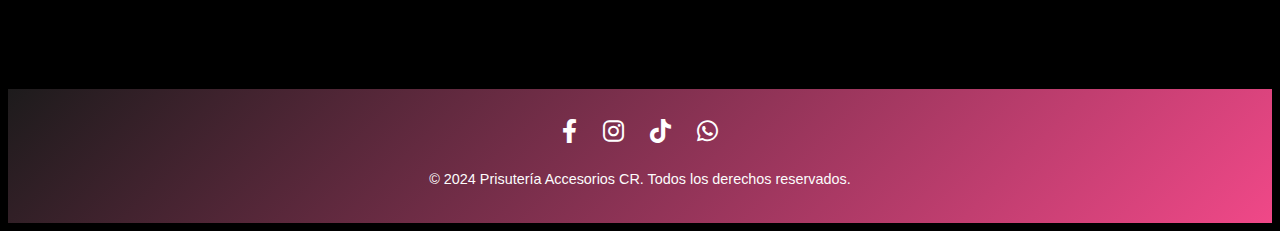
<file: blogVender.html>
<!DOCTYPE html>
<html lang="es">

<head>
    <meta charset="UTF-8">
    <meta name="viewport" content="width=device-width, initial-scale=1.0">
    <link href="./css/estilo-principal.css" rel="stylesheet" />
    <link href="./css/estilo-blogs.css" rel="stylesheet" />
    <link rel="stylesheet" href="https://cdnjs.cloudflare.com/ajax/libs/font-awesome/6.0.0-beta3/css/all.min.css">
    <title>Prisutería Accesorios - Inicio</title>
</head>

<body>
    <header>
        <div class="logo">
            <a href="./index.html">
                <img src="img/logoPrisuteria.jpeg" alt="Logo Prisuteria">
            </a>
        </div>
        <div class="menu"> 
            <nav >
                <ul>
                    <li><a href="./index.html">Inicio</a></li>
                    <li><a href="./nosotros.html">Nosotros</a></li>
                    <li><a href="./productos.html">Productos</a></li>
                    <li><a href="./blogs.html">Blogs</a></li>
                    <li><a href="./contacto.html">Contacto</a></li>
                    <li><a href="./faqs.html">FAQs</a></li>
                    <li><a href="./acercaDe.html">Acerca de</a></li>
                </ul>
            </nav>    
        </div>
    </header>

    <main class="contenido">

        <h1>Recomendaciones para vender bisutería</h1>
        <section>
            <p> En el blog anterior te hemos dado algunos consejos para empezar a crear y diseñar lindos accesorios
                que puedes utilizar, regalar o vender. En esta ocasión te traemos algunas sugerencias para empezar
                a vender tus creaciones, lo que sería de gran beneficio.
            </p>
        </section>
        <section class="imagen-blogs">
            <img src="./img/vendeBisuteria.png" alt="Bisuteria" width="400">
        </section>

        <section>

            <h2>Crea una marca</h2>
            <p>Si quieres hacerlo de manera aún más competente, ponte un nombre, colores y un logo que te represente, 
                que reflejen tu estilo, calidad y dedicación en tus productos. Usa las redes sociales a tu favor, instagram,
                facebook, pinterest son buenas herramientas para mostrar tu trabajo.
            </p>

            <h2>Fotografía profesional</h2>
            <p>Toma fotos de buena calidad, muestra tus productos desde diferentes ángulos, procura que los fondos
                sean lisos, de esta manera, las piezas serán lo más llamativo de la imagen, así sorprenderás a las personas
                que vean las fotografías y conseguirás clientes.
            </p>

            <h2>Asiste a ferias de emprendedores</h2>
            <p>Lleva todas tus piezas a ferias y eventos de artesanía o emprendedores, de esta manera podrás ofrecer 
                tus productos y mostrarlos en persona. Esto es de gran ventaja, ya que será más fácil que las personas
                que anden por ahí se detengan y compren tus accesorios, además, podrás interactuar y compartir ideas
                con otros creadores de productos.
            </p>

            <h2>Haz colaboraciones</h2>
            <p>Relacionado al punto anterior, una vez tengas algunos contactos, podrían ayudarse a promover
                la marca de cada uno, haciendo ofertas con marcas complementarias, como tiendas de ropa.
            </p>


        </section>

        <section>
            <p>
                Esperamos que lleven a cabo estas sugerencias y se animen a poner en venta sus productos,
                ya que esto puede generarles ganancias, además, puedes hacer feliz a muchas personas con tus creaciones.
            </p>
        </section>

    </main>


    <footer class="footer">
    <div class="social-icons">
        <a href="https://www.facebook.com/prisuteriaaccesorioscr" target="_blank" class="icon facebook">
            <i class="fab fa-facebook-f"></i>
        </a>
        <a href="https://www.instagram.com/prisuteria_accesorioscr/" target="_blank" class="icon instagram">
            <i class="fab fa-instagram"></i>
        </a>
        <a href="https://www.tiktok.com/@prisuteria_accesorioscr" target="_blank" class="icon tiktok">
            <i class="fab fa-tiktok"></i>
        </a>
        <a href="https://wa.me/71914947" target="_blank" class="icon whatsapp">
            <i class="fab fa-whatsapp"></i>
        </a>
    </div>
    <div class="rights">
        <p>&copy; 2024 Prisutería Accesorios CR. Todos los derechos reservados.</p>
    </div>
</footer>

</body>

</html>
</file>
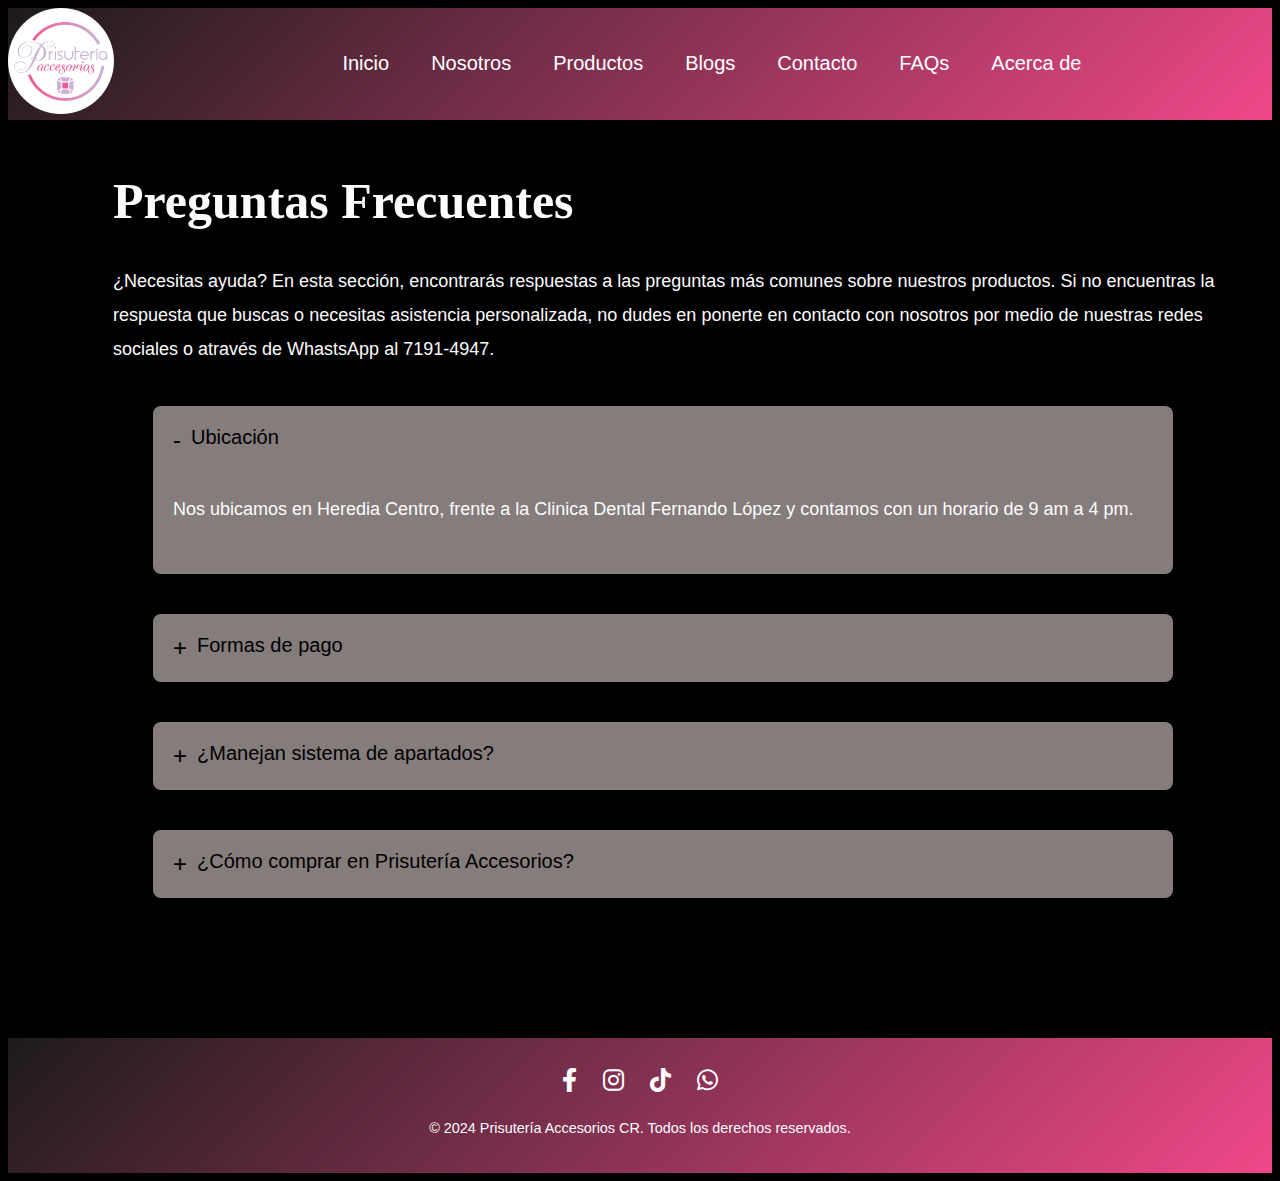
<file: faqs.html>
<!DOCTYPE html>
<html lang="es">

<head>
    <meta charset="UTF-8">
    <meta name="viewport" content="width=device-width, initial-scale=1.0">
    <link href="./css/estilo-principal.css" rel="stylesheet" />
    <link href="./css/estilo-faqs.css" rel="stylesheet" />
    <link rel="stylesheet" href="https://cdnjs.cloudflare.com/ajax/libs/font-awesome/6.0.0-beta3/css/all.min.css">
    <title>Prisuteria Accesorios - FAQS</title>
</head>

<body>
    <header>
        <div class="logo">
            <a href="./index.html">
                <img src="img/logoPrisuteria.jpeg" alt="Logo Prisuteria">
            </a>
        </div>
        <div class="menu">
            <nav>
                <ul>
                    <li><a href="./index.html">Inicio</a></li>
                    <li><a href="./nosotros.html">Nosotros</a></li>
                    <li><a href="./productos.html">Productos</a></li>
                    <li><a href="./blogs.html">Blogs</a></li>
                    <li><a href="./contacto.html">Contacto</a></li>
                    <li><a href="./faqs.html">FAQs</a></li>
                    <li><a href="./acercaDe.html">Acerca de</a></li>
                </ul>
            </nav>
        </div>

    </header>
    <main class="contenido">
        <h1>Preguntas Frecuentes</h1>
        <p>¿Necesitas ayuda? En esta sección, encontrarás respuestas a las preguntas más comunes sobre nuestros
            productos. Si no encuentras la respuesta que buscas o necesitas asistencia personalizada, no dudes en
            ponerte en contacto con nosotros por medio de nuestras redes sociales o através de WhastsApp al 7191-4947.
        </p>

        <ul class="accordion">
            <li>
                <input type="radio" name="accordion" id="primero" checked>
                <label for="primero">Ubicación</label>
                <div class="content">
                    <p>Nos ubicamos en Heredia Centro, frente a la Clinica Dental Fernando López y contamos con un
                        horario
                        de 9 am a 4 pm.
                    </p>
                </div>
            </li>
        </ul>

        <ul class="accordion">
            <li>
                <input type="radio" name="accordion" id="segundo">
                <label for="segundo">Formas de pago</label>
                <div class="content">
                    <p>Por medio de Sinpe móvil, Efectivo o Transferencia bancaria.</p>
                </div>
            </li>
        </ul>

        <ul class="accordion">
            <li>
                <input type="radio" name="accordion" id="tercero">
                <label for="tercero">¿Manejan sistema de apartados?</label>
                <div class="content">
                    <p>Si los materiales están disponibles, puedes apartar los accesorios con un depósito de 2 mil
                        colones. Si los materiales no están disponibles en ese momento, el depósito sería del 50% del
                        costo total.
                    </p>
                </div>
            </li>
        </ul>

        <ul class="accordion">
            <li>
                <input type="radio" name="accordion" id="cuarto">
                <label for="cuarto">¿Cómo comprar en Prisutería Accesorios?</label>
                <div class="content">
                    <p>Primero debes mandarnos un mensaje en nuestras redes sociales o en WhastsApp al 7191-4947, luego
                        envíanos una foto del accesorio que deseas comprar, por último, al efectuar el pago nos debes de
                        mandar el comprobante de pago por el medio que nos contactaste. </p>

                </div>
            </li>
        </ul>

    </main>

    <footer class="footer">
    <div class="social-icons">
        <a href="https://www.facebook.com/prisuteriaaccesorioscr" target="_blank" class="icon facebook">
            <i class="fab fa-facebook-f"></i>
        </a>
        <a href="https://www.instagram.com/prisuteria_accesorioscr/" target="_blank" class="icon instagram">
            <i class="fab fa-instagram"></i>
        </a>
        <a href="https://www.tiktok.com/@prisuteria_accesorioscr" target="_blank" class="icon tiktok">
            <i class="fab fa-tiktok"></i>
        </a>
        <a href="https://wa.me/71914947" target="_blank" class="icon whatsapp">
            <i class="fab fa-whatsapp"></i>
        </a>
    </div>
    <div class="rights">
        <p>&copy; 2024 Prisutería Accesorios CR. Todos los derechos reservados.</p>
    </div>
</footer>
</body>

</html>
</file>
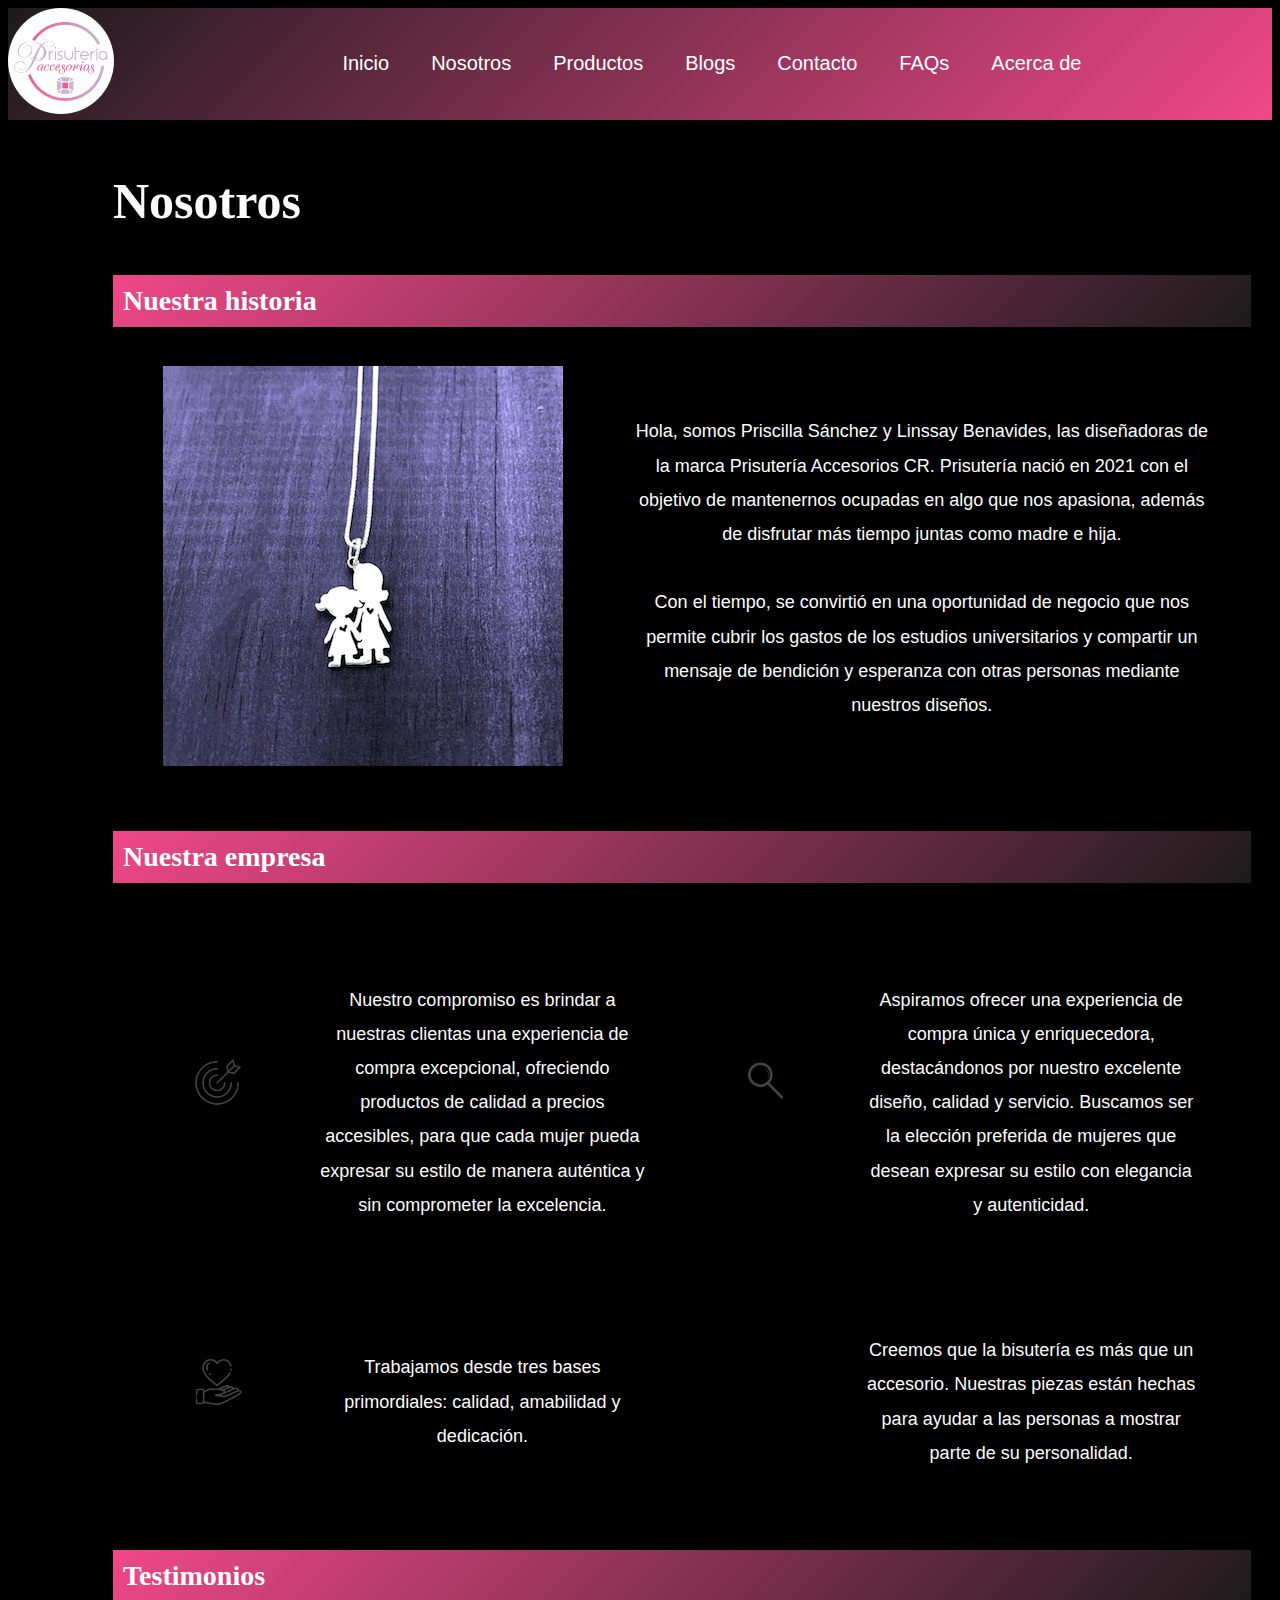
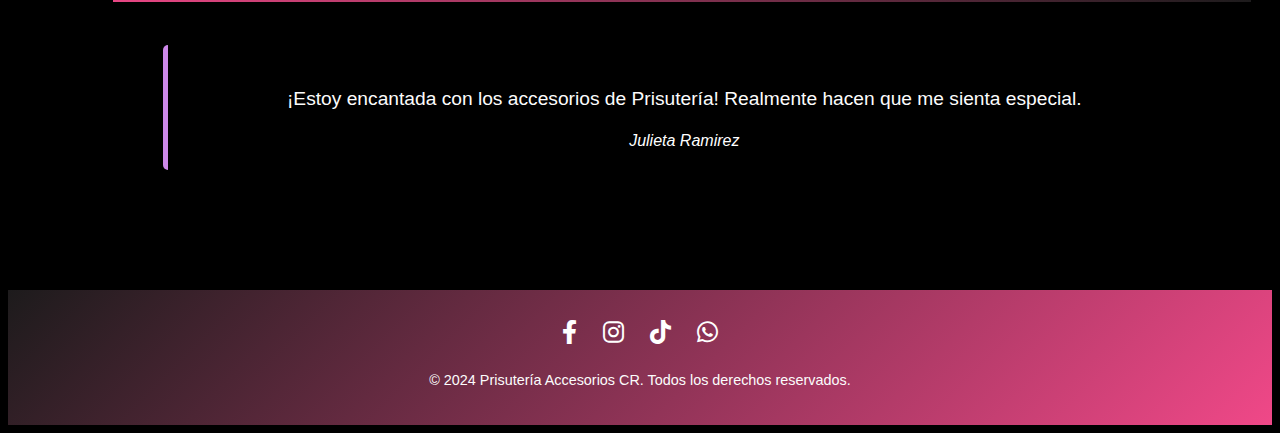
<file: nosotros.html>
<!DOCTYPE html>
<html lang="en">

<head>
  <meta charset="UTF-8">
  <meta name="viewport" content="width=device-width, initial-scale=1.0">
  <link href="./css/estilo-principal.css" rel="stylesheet" />
  <link href="./css/estilo-nosotros.css" rel="stylesheet" />
  <link rel="stylesheet" href="https://cdnjs.cloudflare.com/ajax/libs/font-awesome/6.0.0-beta3/css/all.min.css">

  <title>Prisutería Accesorios - Nosotros</title>
</head>

<body>

  <header>
    <div class="logo">
      <a href="./index.html">
        <img src="img/logoPrisuteria.jpeg" alt="Logo Prisuteria">
      </a>
    </div>

    <div class="menu">
      <nav>
        <ul>
          <li><a href="./index.html">Inicio</a></li>
          <li><a href="./nosotros.html">Nosotros</a></li>
          <li><a href="./productos.html">Productos</a></li>
          <li><a href="./blogs.html">Blogs</a></li>
          <li><a href="./contacto.html">Contacto</a></li>
          <li><a href="./faqs.html">FAQs</a></li>
          <li><a href="./acercaDe.html">Acerca de</a></li>
        </ul>
      </nav>
    </div>

  </header>

  <main class="contenido">
    <h1>Nosotros</h1>
    <h2>Nuestra historia</h2>

    <section>
      <article class="info-item">
        <figure>
          <img src="./img/collarMadreHija.jpg" alt="Dije madre e hija">
        </figure>
        <div class="text-wrapper">
          <p>Hola, somos Priscilla Sánchez y Linssay Benavides, las diseñadoras de la marca Prisutería Accesorios CR.
            Prisutería nació en 2021 con el objetivo de mantenernos ocupadas en algo que nos apasiona, además de
            disfrutar más
            tiempo juntas como madre e hija. <br><br>
            Con el tiempo, se convirtió en una oportunidad de negocio que nos permite cubrir los gastos de los estudios
            universitarios y compartir un mensaje de bendición y esperanza con otras personas mediante nuestros diseños.
          </p>
        </div>
      </article>
    </section>

    <h2>Nuestra empresa</h2>
    <section>
      <div class="info-container">

        <article class="info-item">
          <figure class="icon-wrapper">
            <img src="./img/IconMision.webp" alt="Misión Icono">
          </figure>
          <div class="text-wrapper">
            <h3>Misión</h3>
            <p>Nuestro compromiso es brindar a nuestras clientas una experiencia de compra excepcional, ofreciendo
              productos de calidad a precios accesibles, para que cada mujer pueda expresar su estilo de manera
              auténtica y sin comprometer la excelencia.
            </p>
          </div>
        </article>

        <article class="info-item">
          <figure class="icon-wrapper">
            <img src="./img/IconVision.webp" alt="Visión Icono">
          </figure>
          <div class="text-wrapper">
            <h3>Visión</h3>
            <p>Aspiramos ofrecer una experiencia de compra única y enriquecedora, destacándonos por nuestro excelente
              diseño, calidad y servicio. Buscamos ser la elección preferida de mujeres que desean
              expresar su estilo con elegancia y autenticidad.
            </p>
          </div>
        </article>

        <article class="info-item">
          <figure class="icon-wrapper">
            <img src="./img/IconValores.webp" alt="Valores Icono">
          </figure>
          <div class="text-wrapper">
            <h3>Valores</h3>
            <p>Trabajamos desde tres bases primordiales: calidad, amabilidad y dedicación. </p>
          </div>
        </article>

        <article class="info-item">
          <figure class="icon-wrapper">
            <img src="./img/IconFilosofia.png" alt="Misión Icono">
          </figure>
          <div class="text-wrapper">
            <h3>Filosofía</h3>
            <p>Creemos que la bisutería es más que un accesorio.
              Nuestras piezas están hechas para ayudar a las personas a mostrar parte de su
              personalidad.
            </p>
          </div>
        </article>

      </div>
    </section>

    <h2>Testimonios</h2>
    <section class="testimonios">
      <div class="slider-box">
        <ul>
          <li>
            <blockquote>
              <p>¡Estoy encantada con los accesorios de Prisutería! Realmente hacen que me sienta especial.</p>
              <cite>Julieta Ramirez</cite>
            </blockquote>
          </li>
          <li>
            <blockquote>
              <p>Excelente calidad. A mi novia le encantó el regalo.</p>
              <cite>Sebastián Ulloa</cite>
            </blockquote>
          </li>
          <li>
            <blockquote>
              <p>Fue muy amable cuando le pedí que me arreglara la medida del collar.</p>
              <cite>Eileen Jiménez</cite>
            </blockquote>
          </li>
          <li>
            <blockquote>
              <p>Se nota que hace el trabajo con amor y dedicación, me gustó mucho el trato y mis accesorios.</p>
              <cite>Sofía Arias</cite>
            </blockquote>
          </li>
        </ul>
      </div>
    </section>

  </main>

  <footer class="footer">
    <div class="social-icons">
        <a href="https://www.facebook.com/prisuteriaaccesorioscr" target="_blank" class="icon facebook">
            <i class="fab fa-facebook-f"></i>
        </a>
        <a href="https://www.instagram.com/prisuteria_accesorioscr/" target="_blank" class="icon instagram">
            <i class="fab fa-instagram"></i>
        </a>
        <a href="https://www.tiktok.com/@prisuteria_accesorioscr" target="_blank" class="icon tiktok">
            <i class="fab fa-tiktok"></i>
        </a>
        <a href="https://wa.me/71914947" target="_blank" class="icon whatsapp">
            <i class="fab fa-whatsapp"></i>
        </a>
    </div>
    <div class="rights">
        <p>&copy; 2024 Prisutería Accesorios CR. Todos los derechos reservados.</p>
    </div>
</footer>
</body>

</html>
</file>
<file: css/estilo-principal.css>
header {
    background: linear-gradient(135deg, rgb(29, 27, 28), rgb(240, 72, 136));
    align-items: center;
    display: flex;
    height: 7rem;
    padding: 10px 30px;
    width: 100%;
    margin: 0;
    padding: 0;
}


body{
    background-color: #000000;
}

.menu nav {
    width: 100%;
    font-size: 1em;
    line-height: 4em;
    padding: 5%;
    top: 0;
}

.menu nav ul {
    list-style: none;
    margin: 110px;
    display: flex;
    justify-content: center;
    text-align: center;
}

.menu nav ul li {
    margin-left: 10px;
}

nav a {
    font-size: 20px;
    padding: 0.8em;
    color: white;
    text-decoration: none;
    font-family: Verdana, Geneva, Tahoma, sans-serif;
}

a:hover {
    text-decoration: underline;
    color: #cbafd6;
}

.logo {
    height: 100%;
}

.logo img {
    height: 95%;
    border-radius: 50%;
}


.contenido {
    padding: 50px 10px;
    width: 90%;
    margin: 0 95px;
}


.footer {
    background: linear-gradient(135deg, rgb(29, 27, 28), rgb(240, 72, 136));
    color: #fff;
    text-align: center;
    padding: 30px 0;
    margin-top: 50px;
}

.social-icons {
    margin-bottom: 15px;
}

.icon {
    margin: 0 10px;
    text-decoration: none;
    color: #fff;
    font-size: 1.5rem;
    transition: transform 0.3s, opacity 0.3s;
}

.icon:hover {
    transform: scale(1.2);
    opacity: 0.8;
}

/* Colores específicos para cada red social */
.facebook:hover { color: #4267B2; }
.instagram:hover { color: #E4405F; }
.tiktok:hover { color: #010101; }
.whatsapp:hover { color: #25D366; }

.rights p {
    margin: 0;
    font-size: 0.9rem;
}




.social-icons a {
    color: white;
    margin: 0 10px;
    font-size: 24px;
    text-decoration: none;
}

.social-icons a:hover {
    color: #ddd;
}

.rights {
    margin-top: 20px;
    font-size: 14px;
}

h1 {
    font-family: Cambria, Cochin, Georgia, Times, 'Times New Roman', serif;
    font-size: 50px;
    margin-top: 2px;
    color: #fcfcfc;
}

p {
    font-family: Verdana, Geneva, Tahoma, sans-serif;
    line-height: 1.9em;
}

h2 {
    font-family: Verdana, Geneva, Tahoma, serif;
    color: white;
    margin-top: 45px;
    padding: 10px;
    background: linear-gradient(135deg,  rgb(240, 72, 136),rgb(29, 27, 28));
    background-size: cover;
    font-size: 28px;
}

h3{
    font-family: Verdana, Geneva, Tahoma, sans-serif;
    font-size: 16px;
}

.contenido-section {
    margin: 0 auto;
    width: 100%;
}

ul li {
    font-family: Verdana, Geneva, Tahoma, sans-serif;
}

.redirectBtn {
    display: flex;
    justify-content: center; 
    align-items: center; 
}

.redirectBtn button {
    background-color: rgba(240, 72, 136, 0.705);
    border: none;
    color: rgb(12, 0, 0);
    padding: 15px 82px;
    text-align: center;
    font-size: 20px;
    margin: 20px 4px;
    cursor: pointer;
    border-radius: 12px;
    width: 40%;
}

.redirectBtn button:hover {
    background-color:  #f36198;
}


p{
    color: #fcfcfc;
    font-size: 18px;
}
.container {
    display: flex;
    justify-content: center;
    align-items: center;
    text-align: center;
    margin: 20px auto;
    width: 80%; /* Ajusta según necesites */
}
</file>
<file: css/estilo-slider.css>
/*estilo del carrusel*/
.slider-box {
    width: 500px;
    height: auto;
    margin: 50px auto 0;
    overflow: hidden;
}

.slider-box ul {
    display: flex;
    padding: 0;
    margin: 0;
    width: 500%;
    animation: slide 15s infinite alternate ease-in-out;
}

.slider-box li {
    width: 20%;
    list-style: none;
    position: relative;
    margin: 0;
    padding: 0;

}

.slider-box img {
    width: 100%;
    display: block;
}

.descripcion a {
    width: 100%;
    text-shadow: 1px 1px 1px rgba(47, 47, 47, 0.7);
    color: black;
    margin: 10rem auto;
    padding-left: 0rem;
    background-color: #cbafd6(255, 255, 255, 0.6);
    font-size: 22px;
    padding: 0em;
    text-decoration: underline;
    font-family: Verdana, Geneva, Tahoma, sans-serif;
}

a:hover {
    color: #cbafd6;
}

@keyframes slide {
    0% { margin-left: 0;}
    15% {margin-left: 0;} 

    20% {margin-left: -100%;}
    35% {margin-left: -100%;}

    40% {margin-left: -200%;}
    55% {margin-left: -200%;}

    60% {margin-left: -300%;}
    75% {margin-left: -300%;}

    80% {margin-left: -400%;}
    100% {margin-left: -400%;}
}
</file>
<file: css/estilo-productos.css>
.productos {
    display: flex;
    flex-wrap: wrap;
    gap: 25px;
  }
  
  .producto {
    border: 1px solid #ddd;
    padding: 10px;
    border-radius: 5px;
    box-shadow: 5px 5px 20px rgba(0, 0, 0, 0.2);
    width: 30%; /* 3 productos por fila */
  }
  
  .producto img {
    max-width:100%;
    height: auto;
  }
  
  .precio {
    font-weight: bold;
    color: #f8f8f8;
    font-size: 25px;
  }

  #news{
    display: flex;
    flex-wrap: wrap;
    gap: 6%;
  }

  .news-vid{
    padding: 10px;
    border-radius: 5px;
    box-shadow: 5px 5px 20px rgba(168, 165, 165, 0.2);
    width: 21.5%; 
    background-color:  #e8dcec;
  }

  .news-img{
    padding: 20px;
    border-radius: 5px;
    box-shadow: 5px 5px 20px rgba(168, 165, 165, 0.2);
    background-color:  #e8dcec;
justify-content: center;
text-align: center;
  }
</file>
<file: css/estilo-acercaDe.css>
.info-autor {
    margin-bottom: 2em;
}

.autor-container {
    display: flex;
    box-shadow: 2px 2px 5px;
}

.autor-container img {
    max-width: 20em;
    height: auto;
    flex-grow: 1;
}

.autor-content {
    padding: 0.8em;
    flex-grow: 2;
}

h3{
    font-size: 1.6rem;
}
</file>
<file: css/estilo-blogs.css>
/*Blogs*/
.contenido-blog {
    display: flex;
    flex-wrap: wrap;
    justify-content: space-between;
    padding: 1rem;
}

.tutoriales-container,
.tips-container {
    display: flex;
    gap: 1rem;
}
.tip {
     background-color: #857c7c;
    border: 1px solid #ddd;
    padding: 1rem;
    border-radius: 5px;
    box-shadow: 5px 5px 20px rgba(0, 0, 0, 0.2);
    text-align: center;
    width: 100%;
    font-size: 1.13rem;
}

.tip img {
    max-width: 100%;
    height: 210px;
}

.tutorial {
    background-color: #857c7c;
    border: 1px solid #ddd;
    padding: 1rem;
    border-radius: 5px;
    box-shadow: 5px 5px 20px rgba(0, 0, 0, 0.2);
    text-align: center;
    width: 100%;
    font-size: 1.13rem;

}

.tutorial:hover,.tip:hover {
    transform: translateY(-3%);
}

.tutorial img,
.tip img {
    max-width: 100%;
    height: 210px;
}
.tutorial img:hover,
.tip img:hover {
    opacity: 0.8;
    border: 1px solid #cbafd6;
}

.imagen-blogs img {
    display: block;
    margin: 0 auto;
    padding-top: 1%;
}

.contenido-section {
    flex: 0 0 85%; /* Ancho variable para las secciones de contenido */
    margin-bottom: 2rem;
    margin-left: 9%;
}

/* Estilos para las listas y enlaces */
.aside-ul li{
    margin-bottom: 1rem;
}

.aside-ul li a {
    text-decoration: none;
    color: #333;
    display: block;
    padding: 0.1rem;
    font-size: 18px;
}

aside a:hover {
    text-decoration: underline; 
}

.aside-ul {
    display: block; 
    list-style-type: none; 
    padding: 0;   
}

#categorias{
    color: darkmagenta;
    font-size: 25px;
    background-color: #cbafd6;
    border-radius: 5%;
    text-align: center;
}

.materialesA{
    li{
        color:azure;
        font-size: 20px;
    }
}
</file>
<file: css/estilo-faqs.css>
.accordion {
    margin: 40px auto;
    width: 1000px;
    margin-left: 0; 
}

.accordion li {
    list-style: none;
    width: 100%;
    margin: 10px 0;
    padding: 10px;
    border-radius: 8px;
    box-shadow: 2px 2px 5px;
    background-color: #857c7c;
}

.accordion li label {
    display: flex;
    padding: 10px;
    font-size: 20px;
}

label::before {
    content: '+';
    margin-right: 10px;
    font-size: 24px;
}

input[type="radio"] {
    display: none;
}

.accordion .content {
    color: #555;
    padding: 0 10px;
    line-height: 26px;
    max-height: 0;
    overflow: hidden;
    transition: max-height 0.5s, padding 0.5s;
}

.accordion input[type="radio"]:checked+label+.content {
    max-height: 400px;
    padding: 10px 10px 20px;
}

.accordion input[type="radio"]:checked+ label::before{
    content:'-'
};
</file>
<file: css/estilo-nosotros.css>
/*Contenedor padre la sección "Nuestra empresa" */  
  .info-container {
    margin: 20px;
    display: flex;
    flex-wrap: wrap;
  }

  /*Se aplica cuando se pasa el mouse por encima del contenedor padre. Sección "Nuestra empresa"*/
  .info-container  :hover{
    transform: translateY(-3%);
  }
  
  /*Para los hijos --> articles*/
  .info-item {
    margin: 10px;
    border-radius: 8px;
    box-shadow: 0 2px 7px rgba(0,0,0,0.5);
    flex: 1 1 35%;
    display: flex;
    align-items: center;
    text-align: center;
  }
  
  .icon-wrapper {
    height: 70px;
    width: 70px;
    flex-shrink: 0;
  }
  
  .icon-wrapper img {
    max-width: 100%;
    max-height: 100%;
  }
  
  .text-wrapper h3 {
    font-size: 1.2em;
    font-weight: bold;
    margin-bottom: 10px;
  }
  
  .text-wrapper p {
    margin: 25px;
  }

  /*Sección del slider de testimonios. Mejora la apariencia del contenedor de testimonios*/
  .testimonios {
    margin: 0 30px;
    padding: 20px;
    text-align: center;
    border-radius: 10px;
    box-shadow: 0 2px 10px rgba(0,0,0,0.5);
  }
  

  .slider-box {
    width: 100%;
    overflow: hidden;
  }
  
  /*Esto es lo que hace que sea una caja*/
  .slider-box ul {
    width: 400%; 
    display: flex;
    padding: 0;
    margin: 0;
    animation: slide 30s ease-in-out infinite;
  }
  
  .slider-box li {
    width: 25%; 
    list-style: none;
  }
  
  @keyframes slide {
    0%, 12.5% { transform: translateX(0); }
    25%, 37.5% { transform: translateX(-25%); }
    50%, 62.5% { transform: translateX(-50%); }
    75%, 87.5% { transform: translateX(-75%); }
    100% { transform: translateX(0); }
  }
  
  blockquote {
    margin: 0;
    padding: 20px;
    border-left: 5px solid #cd88e9;
    border-radius: 5px;
    box-sizing: border-box;
  }

  blockquote p {
    font-size: 1.2em;
    line-height: 1.5;
  }
  
  blockquote cite {
    display: block;
    margin-top: 10px;
    font-size: 1em;
    color:#ffffff
  }
</file>
